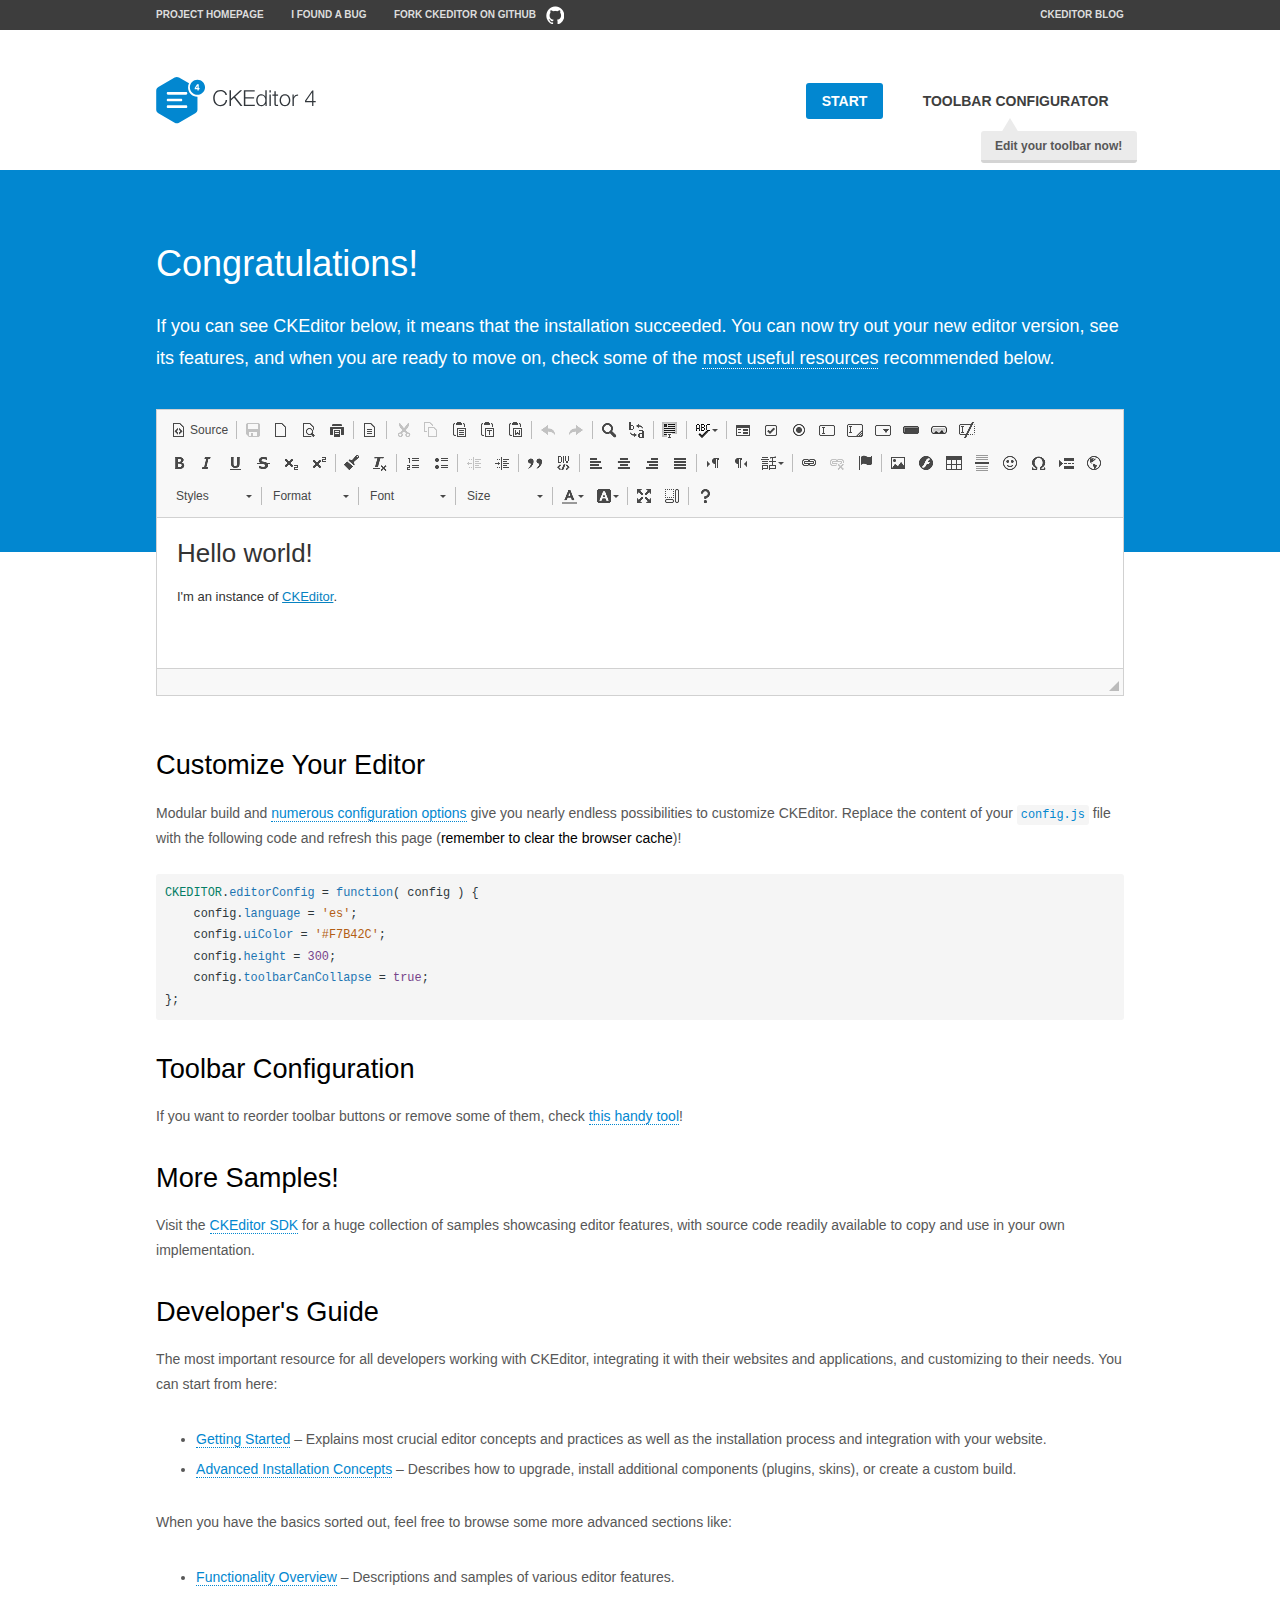
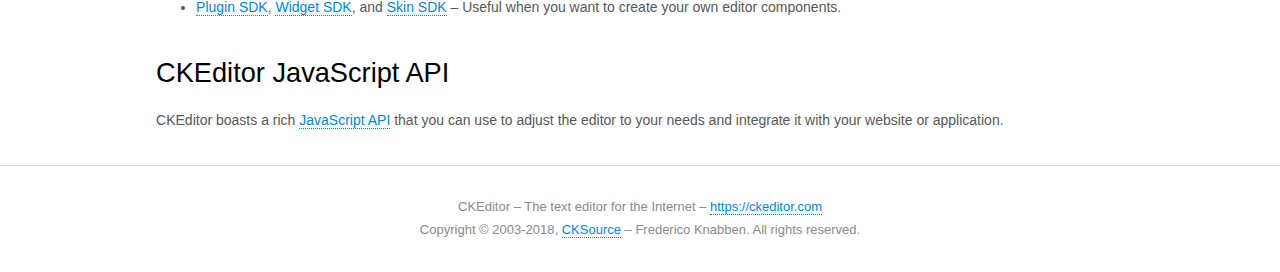
<file: js/ckeditor/samples/index.html>
<!DOCTYPE html>
<!--
Copyright (c) 2003-2018, CKSource - Frederico Knabben. All rights reserved.
For licensing, see LICENSE.md or https://ckeditor.com/legal/ckeditor-oss-license
-->
<html>
<head>
	<meta charset="utf-8">
	<title>CKEditor Sample</title>
	<script src="../ckeditor.js"></script>
	<script src="js/sample.js"></script>
	<link rel="stylesheet" href="css/samples.css">
	<link rel="stylesheet" href="toolbarconfigurator/lib/codemirror/neo.css">
</head>
<body id="main">

<nav class="navigation-a">
	<div class="grid-container">
		<ul class="navigation-a-left grid-width-70">
			<li><a href="https://ckeditor.com/ckeditor-4/">Project Homepage</a></li>
			<li><a href="https://github.com/ckeditor/ckeditor-dev/issues">I found a bug</a></li>
			<li><a href="http://github.com/ckeditor/ckeditor-dev" class="icon-pos-right icon-navigation-a-github">Fork CKEditor on GitHub</a></li>
		</ul>
		<ul class="navigation-a-right grid-width-30">
			<li><a href="https://ckeditor.com/blog/">CKEditor Blog</a></li>
		</ul>
	</div>
</nav>

<header class="header-a">
	<div class="grid-container">
		<h1 class="header-a-logo grid-width-30">
			<a href="index.html"><img src="img/logo.svg" onerror="this.src='img/logo.png'; this.onerror=null;" alt="CKEditor Sample"></a>
		</h1>

		<nav class="navigation-b grid-width-70">
			<ul>
				<li><a href="index.html" class="button-a button-a-background">Start</a></li>
				<li><a href="toolbarconfigurator/index.html" class="button-a">Toolbar configurator <span class="balloon-a balloon-a-nw">Edit your toolbar now!</span></a></li>
			</ul>
		</nav>
	</div>
</header>

<main>
	<div class="adjoined-top">
		<div class="grid-container">
			<div class="content grid-width-100">
				<h1>Congratulations!</h1>
				<p>
					If you can see CKEditor below, it means that the installation succeeded.
					You can now try out your new editor version, see its features, and when you are ready to move on, check some of the <a href="#sample-customize">most useful resources</a> recommended below.
				</p>
			</div>
		</div>
	</div>
	<div class="adjoined-bottom">
		<div class="grid-container">
			<div class="grid-width-100">
				<div id="editor">
					<h1>Hello world!</h1>
					<p>I'm an instance of <a href="https://ckeditor.com">CKEditor</a>.</p>
				</div>
			</div>
		</div>
	</div>

	<div class="grid-container">
		<div class="content grid-width-100">
			<section id="sample-customize">
				<h2>Customize Your Editor</h2>
				<p>Modular build and <a href="https://docs.ckeditor.com/ckeditor4/docs/#!/guide/dev_configuration">numerous configuration options</a> give you nearly endless possibilities to customize CKEditor. Replace the content of your <code><a href="../config.js">config.js</a></code> file with the following code and refresh this page (<strong>remember to clear the browser cache</strong>)!</p>
		<pre class="cm-s-neo CodeMirror"><code><span style="padding-right: 0.1px;"><span class="cm-variable">CKEDITOR</span>.<span class="cm-property">editorConfig</span> <span class="cm-operator">=</span> <span class="cm-keyword">function</span>( <span class="cm-def">config</span> ) {</span>
<span style="padding-right: 0.1px;"><span class="cm-tab">	</span><span class="cm-variable-2">config</span>.<span class="cm-property">language</span> <span class="cm-operator">=</span> <span class="cm-string">'es'</span>;</span>
<span style="padding-right: 0.1px;"><span class="cm-tab">	</span><span class="cm-variable-2">config</span>.<span class="cm-property">uiColor</span> <span class="cm-operator">=</span> <span class="cm-string">'#F7B42C'</span>;</span>
<span style="padding-right: 0.1px;"><span class="cm-tab">	</span><span class="cm-variable-2">config</span>.<span class="cm-property">height</span> <span class="cm-operator">=</span> <span class="cm-number">300</span>;</span>
<span style="padding-right: 0.1px;"><span class="cm-tab">	</span><span class="cm-variable-2">config</span>.<span class="cm-property">toolbarCanCollapse</span> <span class="cm-operator">=</span> <span class="cm-atom">true</span>;</span>
<span style="padding-right: 0.1px;">};</span></code></pre>
			</section>

			<section>
				<h2>Toolbar Configuration</h2>
				<p>If you want to reorder toolbar buttons or remove some of them, check <a href="toolbarconfigurator/index.html">this handy tool</a>!</p>
			</section>

			<section>
				<h2>More Samples!</h2>
				<p>Visit the <a href="https://sdk.ckeditor.com">CKEditor SDK</a> for a huge collection of samples showcasing editor features, with source code readily available to copy and use in your own implementation.</p>
			</section>

			<section>
				<h2>Developer's Guide</h2>
				<p>The most important resource for all developers working with CKEditor, integrating it with their websites and applications, and customizing to their needs. You can start from here:</p>
				<ul>
					<li><a href="https://docs.ckeditor.com/ckeditor4/docs/#!/guide/dev_installation">Getting Started</a> &ndash; Explains most crucial editor concepts and practices as well as the installation process and integration with your website.</li>
					<li><a href="https://docs.ckeditor.com/ckeditor4/docs/#!/guide/dev_advanced_installation">Advanced Installation Concepts</a> &ndash; Describes how to upgrade, install additional components (plugins, skins), or create a custom build.</li>
				</ul>
					<p>When you have the basics sorted out, feel free to browse some more advanced sections like:</p>
				<ul>
					<li><a href="https://docs.ckeditor.com/ckeditor4/docs/#!/guide/dev_features">Functionality Overview</a> &ndash; Descriptions and samples of various editor features.</li>
					<li><a href="https://docs.ckeditor.com/ckeditor4/docs/#!/guide/plugin_sdk_intro">Plugin SDK</a>, <a href="https://docs.ckeditor.com/ckeditor4/docs/#!/guide/widget_sdk_intro">Widget SDK</a>, and <a href="https://docs.ckeditor.com/ckeditor4/docs/#!/guide/skin_sdk_intro">Skin SDK</a> &ndash; Useful when you want to create your own editor components.</li>
				</ul>
			</section>

			<section>
				<h2>CKEditor JavaScript API</h2>
				<p>CKEditor boasts a rich <a href="https://docs.ckeditor.com/ckeditor4/docs/#!/api">JavaScript API</a> that you can use to adjust the editor to your needs and integrate it with your website or application.</p>
			</section>
		</div>
	</div>
</main>

<footer class="footer-a grid-container">
	<div class="grid-container">
		<p class="grid-width-100">
			CKEditor &ndash; The text editor for the Internet &ndash; <a class="samples" href="https://ckeditor.com/">https://ckeditor.com</a>
		</p>
		<p class="grid-width-100" id="copy">
			Copyright &copy; 2003-2018, <a class="samples" href="https://cksource.com/">CKSource</a> &ndash; Frederico Knabben. All rights reserved.
		</p>
	</div>
</footer>
<script>
	initSample();
</script>

</body>
</html>
</file>
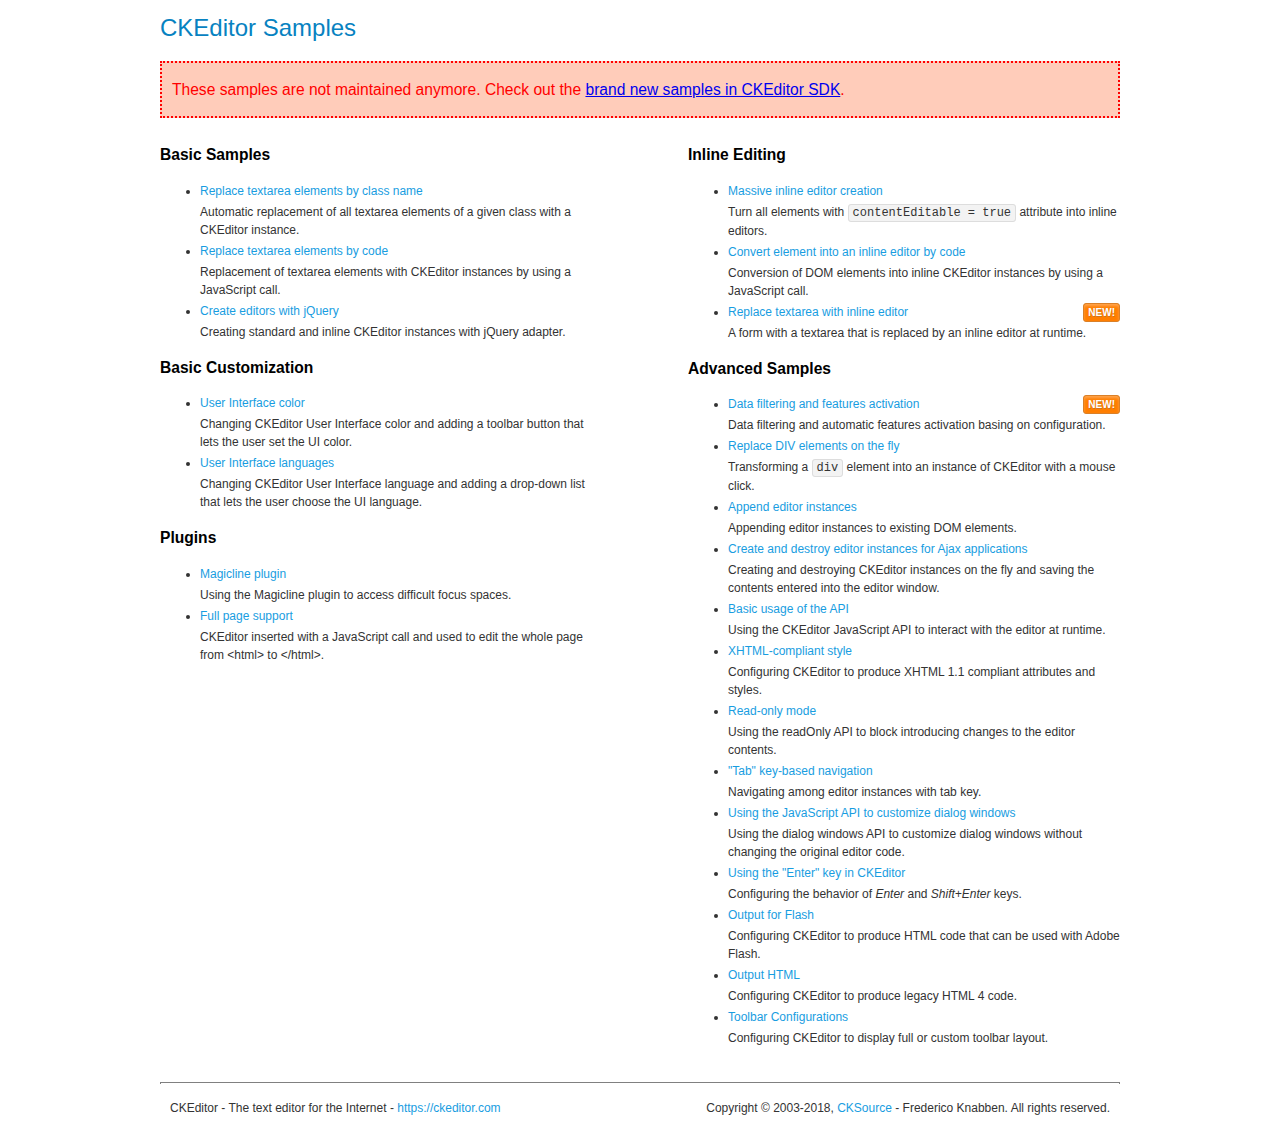
<file: js/ckeditor/samples/old/index.html>
<!DOCTYPE html>
<!--
Copyright (c) 2003-2018, CKSource - Frederico Knabben. All rights reserved.
For licensing, see LICENSE.md or https://ckeditor.com/legal/ckeditor-oss-license
-->
<html>
<head>
	<meta charset="utf-8">
	<title>CKEditor Samples</title>
	<link rel="stylesheet" href="sample.css">
</head>
<body>
	<h1 class="samples">
		CKEditor Samples
	</h1>
	<div class="warning deprecated">
		These samples are not maintained anymore. Check out the <a href="https://sdk.ckeditor.com/">brand new samples in CKEditor SDK</a>.
	</div>
	<div class="twoColumns">
		<div class="twoColumnsLeft">
			<h2 class="samples">
				Basic Samples
			</h2>
			<dl class="samples">
				<dt><a class="samples" href="replacebyclass.html">Replace textarea elements by class name</a></dt>
				<dd>Automatic replacement of all textarea elements of a given class with a CKEditor instance.</dd>

				<dt><a class="samples" href="replacebycode.html">Replace textarea elements by code</a></dt>
				<dd>Replacement of textarea elements with CKEditor instances by using a JavaScript call.</dd>

				<dt><a class="samples" href="jquery.html">Create editors with jQuery</a></dt>
				<dd>Creating standard and inline CKEditor instances with jQuery adapter.</dd>
			</dl>

			<h2 class="samples">
				Basic Customization
			</h2>
			<dl class="samples">
				<dt><a class="samples" href="uicolor.html">User Interface color</a></dt>
				<dd>Changing CKEditor User Interface color and adding a toolbar button that lets the user set the UI color.</dd>

				<dt><a class="samples" href="uilanguages.html">User Interface languages</a></dt>
				<dd>Changing CKEditor User Interface language and adding a drop-down list that lets the user choose the UI language.</dd>
			</dl>


			<h2 class="samples">Plugins</h2>
<dl class="samples">
<dt><a class="samples" href="magicline/magicline.html">Magicline plugin</a></dt>
<dd>Using the Magicline plugin to access difficult focus spaces.</dd>

<dt><a class="samples" href="wysiwygarea/fullpage.html">Full page support</a></dt>
<dd>CKEditor inserted with a JavaScript call and used to edit the whole page from &lt;html&gt; to &lt;/html&gt;.</dd>
</dl>
		</div>
		<div class="twoColumnsRight">
			<h2 class="samples">
				Inline Editing
			</h2>
			<dl class="samples">
				<dt><a class="samples" href="inlineall.html">Massive inline editor creation</a></dt>
				<dd>Turn all elements with <code>contentEditable = true</code> attribute into inline editors.</dd>

				<dt><a class="samples" href="inlinebycode.html">Convert element into an inline editor by code</a></dt>
				<dd>Conversion of DOM elements into inline CKEditor instances by using a JavaScript call.</dd>

				<dt><a class="samples" href="inlinetextarea.html">Replace textarea with inline editor</a> <span class="new">New!</span></dt>
				<dd>A form with a textarea that is replaced by an inline editor at runtime.</dd>

				
			</dl>

			<h2 class="samples">
				Advanced Samples
			</h2>
			<dl class="samples">
				<dt><a class="samples" href="datafiltering.html">Data filtering and features activation</a> <span class="new">New!</span></dt>
				<dd>Data filtering and automatic features activation basing on configuration.</dd>

				<dt><a class="samples" href="divreplace.html">Replace DIV elements on the fly</a></dt>
				<dd>Transforming a <code>div</code> element into an instance of CKEditor with a mouse click.</dd>

				<dt><a class="samples" href="appendto.html">Append editor instances</a></dt>
				<dd>Appending editor instances to existing DOM elements.</dd>

				<dt><a class="samples" href="ajax.html">Create and destroy editor instances for Ajax applications</a></dt>
				<dd>Creating and destroying CKEditor instances on the fly and saving the contents entered into the editor window.</dd>

				<dt><a class="samples" href="api.html">Basic usage of the API</a></dt>
				<dd>Using the CKEditor JavaScript API to interact with the editor at runtime.</dd>

				<dt><a class="samples" href="xhtmlstyle.html">XHTML-compliant style</a></dt>
				<dd>Configuring CKEditor to produce XHTML 1.1 compliant attributes and styles.</dd>

				<dt><a class="samples" href="readonly.html">Read-only mode</a></dt>
				<dd>Using the readOnly API to block introducing changes to the editor contents.</dd>

				<dt><a class="samples" href="tabindex.html">"Tab" key-based navigation</a></dt>
				<dd>Navigating among editor instances with tab key.</dd>


				
<dt><a class="samples" href="dialog/dialog.html">Using the JavaScript API to customize dialog windows</a></dt>
<dd>Using the dialog windows API to customize dialog windows without changing the original editor code.</dd>

<dt><a class="samples" href="enterkey/enterkey.html">Using the &quot;Enter&quot; key in CKEditor</a></dt>
<dd>Configuring the behavior of <em>Enter</em> and <em>Shift+Enter</em> keys.</dd>

<dt><a class="samples" href="htmlwriter/outputforflash.html">Output for Flash</a></dt>
<dd>Configuring CKEditor to produce HTML code that can be used with Adobe Flash.</dd>

<dt><a class="samples" href="htmlwriter/outputhtml.html">Output HTML</a></dt>
<dd>Configuring CKEditor to produce legacy HTML 4 code.</dd>

<dt><a class="samples" href="toolbar/toolbar.html">Toolbar Configurations</a></dt>
<dd>Configuring CKEditor to display full or custom toolbar layout.</dd>

			</dl>
		</div>
	</div>
	<div id="footer">
		<hr>
		<p>
			CKEditor - The text editor for the Internet - <a class="samples" href="https://ckeditor.com/">https://ckeditor.com</a>
		</p>
		<p id="copy">
			Copyright &copy; 2003-2018, <a class="samples" href="https://cksource.com/">CKSource</a> - Frederico Knabben. All rights reserved.
		</p>
	</div>
</body>
</html>
</file>
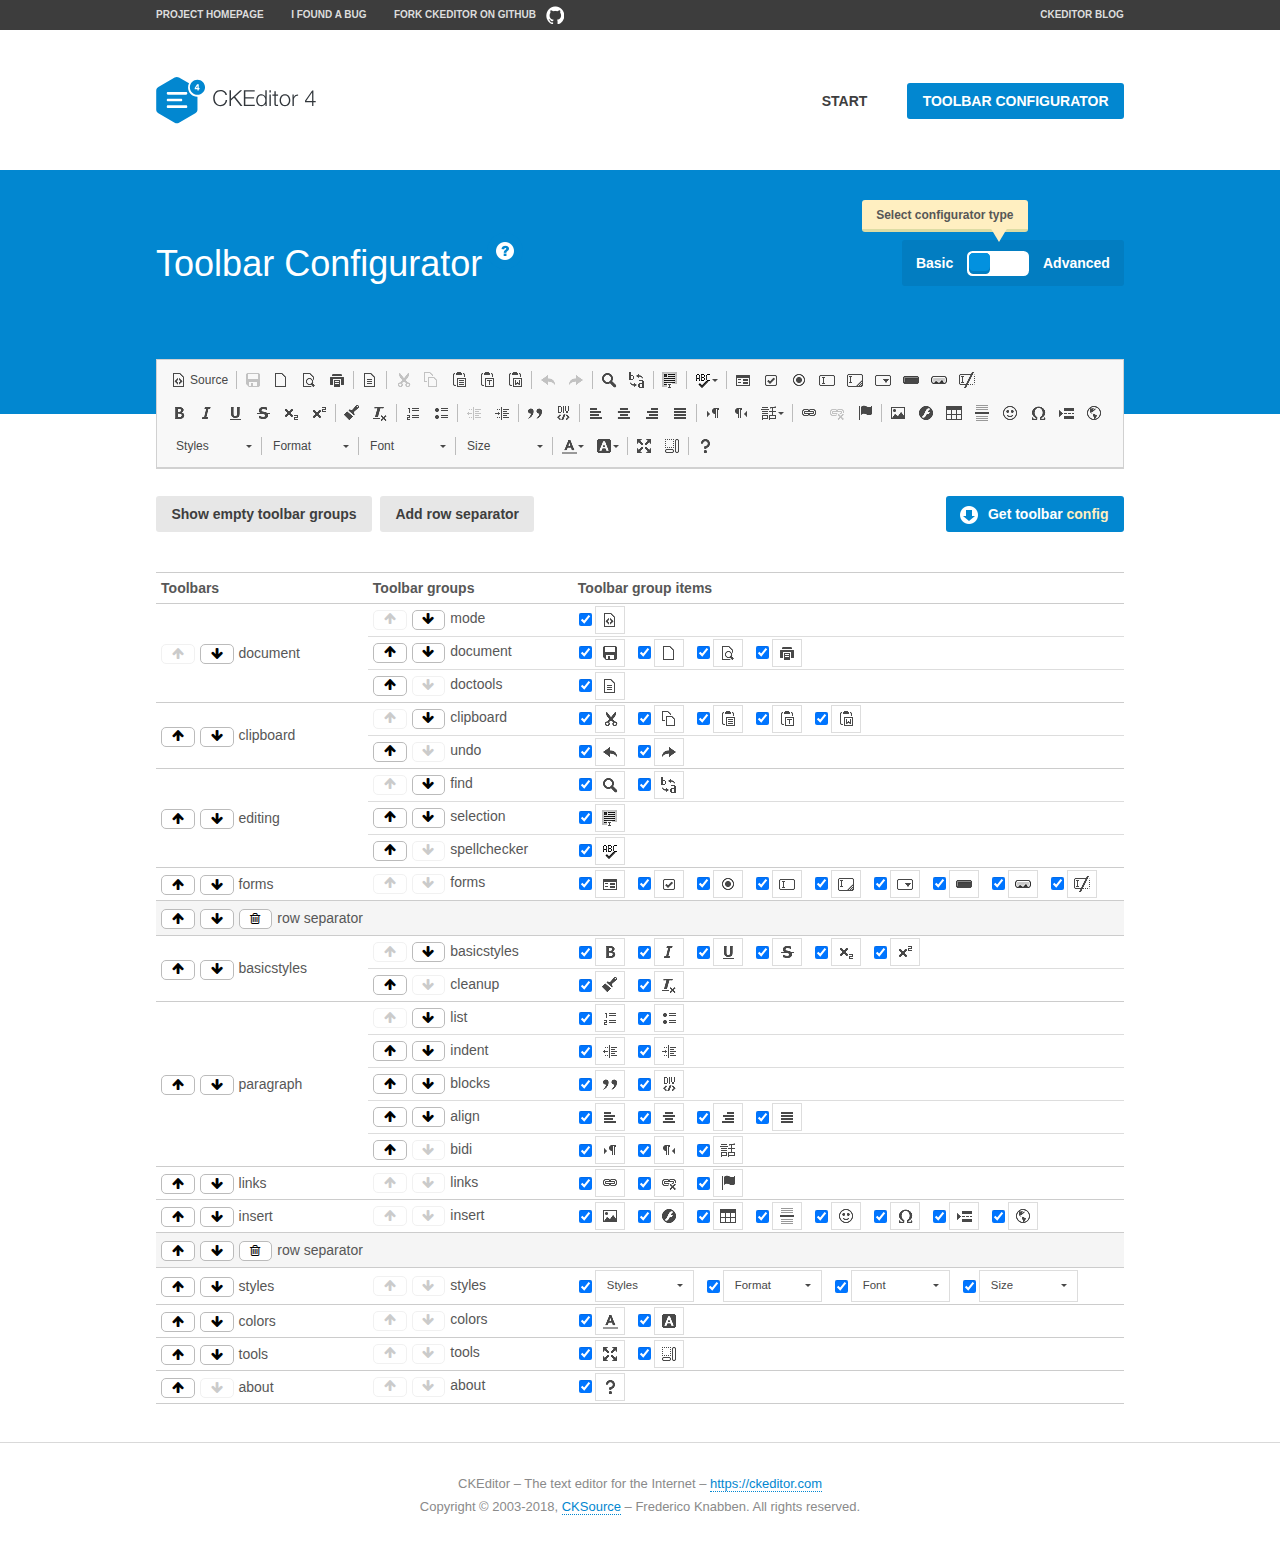
<file: js/ckeditor/samples/toolbarconfigurator/index.html>
<!DOCTYPE html>
<!--
Copyright (c) 2003-2018, CKSource - Frederico Knabben. All rights reserved.
For licensing, see LICENSE.md or https://ckeditor.com/legal/ckeditor-oss-license
-->
<!--[if IE 8]><html class="ie8"><![endif]-->
<!--[if gt IE 8]><html><![endif]-->
<!--[if !IE]><!--><html><!--<![endif]-->
<head>
	<meta charset="utf-8">
	<title>Toolbar Configurator</title>
	<script src="../../ckeditor.js"></script>
	<script>
		if ( CKEDITOR.env.ie && CKEDITOR.env.version < 9 )
			CKEDITOR.tools.enableHtml5Elements( document );
	</script>
	<link rel="stylesheet" href="lib/codemirror/codemirror.css">
	<link rel="stylesheet" href="lib/codemirror/show-hint.css">
	<link rel="stylesheet" href="lib/codemirror/neo.css">
	<link rel="stylesheet" href="css/fontello.css">
	<link rel="stylesheet" href="../css/samples.css">
</head>
<body id="toolbar">

<nav class="navigation-a">
	<div class="grid-container">
		<ul class="navigation-a-left grid-width-70">
			<li><a href="https://ckeditor.com/ckeditor-4/">Project Homepage</a></li>
			<li><a href="https://github.com/ckeditor/ckeditor-dev/issues">I found a bug</a></li>
			<li><a href="http://github.com/ckeditor/ckeditor-dev" class="icon-pos-right icon-navigation-a-github">Fork CKEditor on GitHub</a></li>
		</ul>
		<ul class="navigation-a-right grid-width-30">
			<li><a href="https://ckeditor.com/blog/">CKEditor Blog</a></li>
		</ul>
	</div>
</nav>

<header class="header-a">
	<div class="grid-container">
		<h1 class="header-a-logo grid-width-30">
			<a href="../index.html"><img src="../img/logo.svg" onerror="this.src='../img/logo.png'; this.onerror=null;" alt="CKEditor Logo"></a>
		</h1>
		<nav class="navigation-b grid-width-70">
			<ul>
				<li><a href="../index.html"  class="button-a">Start</a></li>
				<li><a href="index.html"  class="button-a button-a-background">Toolbar configurator</a></li>
			</ul>
		</nav>
	</div>
</header>

<main>
	<div class="adjoined-top">
		<div class="grid-container">
			<div class="content grid-width-100">
				<div class="grid-container-nested">
					<h1 class="grid-width-60">
						Toolbar Configurator
						<a href="#help-content" type="button" title="Configurator help" id="help" class="button-a button-a-background button-a-no-text icon-pos-left icon-question-mark">Help</a>
					</h1>

					<div class="grid-width-40 grid-switch-magic">
						<div class="switch">
							<span class="balloon-a balloon-a-se">Select configurator type</span>
							<input type="radio" name="radio" data-num="1" id="radio-basic" />
							<input type="radio" name="radio" data-num="2" id="radio-advanced" />
							<label data-for="1" for="radio-basic">Basic</label>
							<span class="switch-inner">
								<span class="handler"></span>
							</span>
							<label data-for="2" for="radio-advanced">Advanced</label>
						</div>
					</div>
				</div>
			</div>
		</div>
	</div>
	<div class="adjoined-bottom">
		<div class="grid-container">
			<div class="grid-width-100">
				<div class="editors-container">
					<div id="editor-basic"></div>
					<div id="editor-advanced"></div>
				</div>
			</div>
		</div>
	</div>

	<div class="grid-container configurator">
		<div class="content grid-width-100">
			<div class="configurator">
				<div>
					<div id="toolbarModifierWrapper"></div>
				</div>
			</div>
		</div>
	</div>

	<div id="help-content">
		<div class="grid-container">
			<div class="grid-width-100">
				<h2>What Am I Doing Here?</h2>

				<div class="grid-container grid-container-nested">
					<div class="basic">
						<div class="grid-width-50">
							<p>Arrange <a href="https://docs.ckeditor.com/ckeditor4/docs/#!/api/CKEDITOR.config-cfg-toolbarGroups">toolbar groups</a>, toggle <a href="https://docs.ckeditor.com/ckeditor4/docs/#!/api/CKEDITOR.config-cfg-removeButtons">button visibility</a> according to your needs and get your toolbar configuration.</p>
							<p>You can replace the content of the <a href="../../config.js"><code>config.js</code></a> file with the generated configuration. If you already set some configuration options you will need to merge both configurations.</p>
						</div>
						<div class="grid-width-50">
							<p>Read more about different ways of <a href="https://docs.ckeditor.com/ckeditor4/docs/#!/guide/dev_configuration">setting configuration</a> and do not forget about <strong>clearing browser cache</strong>.</p>
							<p>Arranging toolbar groups is the recommended way of configuring the toolbar, but if you need more freedom you can use the <a href="#advanced">advanced configurator</a>.</p>
						</div>
					</div>
					<div class="advanced" style="display: none;">
						<div class="grid-width-50">
							<p>With this code editor you can edit your <a href="https://docs.ckeditor.com/ckeditor4/docs/#!/api/CKEDITOR.config-cfg-toolbar">toolbar configuration</a> live.</p>
							<p>You can replace the content of the <a href="../../config.js"><code>config.js</code></a> file with the generated configuration. If you already set some configuration options you will need to merge both configurations.</p>
						</div>
						<div class="grid-width-50">
							<p>Read more about different ways of <a href="https://docs.ckeditor.com/ckeditor4/docs/#!/guide/dev_configuration">setting configuration</a> and do not forget about <strong>clearing browser cache</strong>.</p>
						</div>
					</div>
				</div>

				<p class="grid-container grid-container-nested">
					<button type="button" class="help-content-close grid-width-100 button-a button-a-background">Got it. Let's play!</button>
				</p>
			</div>
		</div>
	</div>
</main>

<footer class="footer-a grid-container">
	<p class="grid-width-100">
		CKEditor &ndash; The text editor for the Internet &ndash; <a class="samples" href="https://ckeditor.com/">https://ckeditor.com</a>
	</p>
	<p class="grid-width-100" id="copy">
		Copyright &copy; 2003-2018, <a class="samples" href="https://cksource.com/">CKSource</a> &ndash; Frederico Knabben. All rights reserved.
	</p>
</footer>

<script src="lib/codemirror/codemirror.js"></script>
<script src="lib/codemirror/javascript.js"></script>
<script src="lib/codemirror/show-hint.js"></script>

<script src="js/fulltoolbareditor.js"></script>
<script src="js/abstracttoolbarmodifier.js"></script>
<script src="js/toolbarmodifier.js"></script>
<script src="js/toolbartextmodifier.js"></script>
<script src="../js/sf.js"></script>

<script>
	( function() {
		'use strict';

		var mode = ( window.location.hash.substr( 1 ) === 'advanced' ) ? 'advanced' : 'basic',
			configuratorSection = CKEDITOR.document.findOne( 'main > .grid-container.configurator' ),
			basicInstruction = CKEDITOR.document.findOne( '#help-content .basic' ),
			advancedInstruction = CKEDITOR.document.findOne( '#help-content .advanced' ),

			// Configurator mode switcher.
			modeSwitchBasic = CKEDITOR.document.getById( 'radio-basic' ),
			modeSwitchAdvanced = CKEDITOR.document.getById( 'radio-advanced' );

		// Initial setup
		function updateSwitcher() {
			if ( mode === 'advanced' ) {
				modeSwitchAdvanced.$.checked = true;
			} else {
				modeSwitchBasic.$.checked = true;
			}
		}

		updateSwitcher();

		CKEDITOR.document.getWindow().on( 'hashchange', function( e ) {
			var hash = window.location.hash.substr( 1 );
			if ( !( hash === 'advanced' || hash === 'basic' ) ) {
				return;
			}
			mode = hash;
			onToolbarsDone( mode );
		} );

		CKEDITOR.document.getWindow().on( 'resize', function() {
			updateToolbar( ( mode === 'basic' ? toolbarModifier : toolbarTextModifier )[ 'editorInstance' ] );
		} );

		function onRefresh( modifier ) {
			modifier = modifier || this;

			if ( mode === 'basic' && modifier instanceof ToolbarConfigurator.ToolbarTextModifier ) {
				return;
			}

			// CodeMirror container becomes visible, so we need to refresh and to avoid rendering problems.
			if ( mode === 'advanced' && modifier instanceof ToolbarConfigurator.ToolbarTextModifier ) {
				modifier.codeContainer.refresh();
			}

			updateToolbar( modifier.editorInstance );
		}

		function updateToolbar( editor ) {
			var editorContainer = editor.container;

			// Not always editor is loaded.
			if ( !editorContainer ) {
				return;
			}

			var displayStyle = editorContainer.getStyle( 'display' );

			editorContainer.setStyle( 'display', 'block' );

			var newHeight = editorContainer.getSize( 'height' );

			var newMarginTop = parseInt( editorContainer.getComputedStyle( 'margin-top' ), 10 );
			newMarginTop = ( isNaN( newMarginTop ) ? 0 : Number( newMarginTop ) );

			var newMarginBottom = parseInt( editorContainer.getComputedStyle( 'margin-bottom' ), 10 );
			newMarginBottom = ( isNaN( newMarginBottom ) ? 0 : Number( newMarginBottom ) );

			var result = newHeight + newMarginTop + newMarginBottom;

			editorContainer.setStyle( 'display', displayStyle );

			editor.container.getAscendant( 'div' ).setStyle( 'height', result + 'px' );
		}

		var toolbarModifier = new ToolbarConfigurator.ToolbarModifier( 'editor-basic' );

		var done = 0;
		toolbarModifier.init( onToolbarInit );
		toolbarModifier.onRefresh = onRefresh;

		CKEDITOR.document.getById( 'toolbarModifierWrapper' ).append( toolbarModifier.mainContainer );

		var toolbarTextModifier = new ToolbarConfigurator.ToolbarTextModifier( 'editor-advanced' );
		toolbarTextModifier.init( onToolbarInit );
		toolbarTextModifier.onRefresh = onRefresh;

		function onToolbarInit() {
			if ( ++done === 2 ) {
				onToolbarsDone();

				positionSticky.watch( CKEDITOR.document.findOne( '.toolbar' ), function() {
					return mode === 'advanced';
				} );
			}
		}

		function onToolbarsDone() {
			if ( mode === 'basic' ) {
				toggleModeBasic( false );
			} else {
				toggleModeAdvanced( false );
			}

			updateSwitcher();

			setTimeout( function() {
				CKEDITOR.document.findOne( '.editors-container' ).addClass( 'active' );
				CKEDITOR.document.findOne( '#toolbarModifierWrapper' ).addClass( 'active' );
			}, 200 );
		}

		CKEDITOR.document.getById( 'toolbarModifierWrapper' ).append( toolbarTextModifier.mainContainer );

		function toogleModeSwitch( onElement, offElement, onModifier, offModifier ) {
			onElement.addClass( 'fancy-button-active' );
			offElement.removeClass( 'fancy-button-active' );

			onModifier.showUI();
			offModifier.hideUI();
		}

		function toggleModeBasic( callOnRefresh ) {
			callOnRefresh = ( callOnRefresh !== false );
			mode = 'basic';
			window.location.hash = '#basic';
			toogleModeSwitch( modeSwitchBasic, modeSwitchAdvanced, toolbarModifier, toolbarTextModifier );

			configuratorSection.removeClass( 'freed-width' );
			basicInstruction.show();
			advancedInstruction.hide();

			callOnRefresh && onRefresh( toolbarModifier );
		}

		function toggleModeAdvanced( callOnRefresh ) {
			callOnRefresh = ( callOnRefresh !== false );
			mode = 'advanced';
			window.location.hash = '#advanced';
			toogleModeSwitch( modeSwitchAdvanced, modeSwitchBasic, toolbarTextModifier, toolbarModifier );

			configuratorSection.addClass( 'freed-width' );
			advancedInstruction.show();
			basicInstruction.hide();

			callOnRefresh && onRefresh( toolbarTextModifier );
		}

		modeSwitchBasic.on( 'click', toggleModeBasic );
		modeSwitchAdvanced.on( 'click', toggleModeAdvanced );

		//
		// Position:sticky for the toolbar.
		//

		// Will make elements behave like they were styled with position:sticky.
		var positionSticky = {
			// Store object: {
			// 		element: CKEDITOR.dom.element, // Element which will float.
			// 		placeholder: CKEDITOR.dom.element, // Placeholder which is place to prevent page bounce.
			// 		isFixed: boolean // Whether element float now.
			// }
			watched: [],

			active: [],

			staticContainer: null,

			init: function() {
				var element = CKEDITOR.dom.element.createFromHtml(
					'<div class="staticContainer">' +
						'<div class="grid-container" >' +
							'<div class="grid-width-100">' +
								'<div class="inner"></div>' +
							'</div>' +
						'</div>' +
					'</div>' );

				this.staticContainer = element.findOne( '.inner' );

				CKEDITOR.document.getBody().append( element );
			},

			watch: function( element, preventFunc ) {
				this.watched.push( {
					element: element,
					placeholder: new CKEDITOR.dom.element( 'div' ),
					isFixed: false,
					preventFunc: preventFunc
				} );
			},

			checkAll: function() {
				for ( var i = 0; i < this.watched.length; i++ ) {
					this.check( this.watched[ i ] );
				}
			},

			check: function( element ) {
				var isFixed = element.isFixed;
				var shouldBeFixed = this.shouldBeFixed( element );

				// Nothing to be done.
				if ( isFixed === shouldBeFixed ) {
					return;
				}

				var placeholder = element.placeholder;

				if ( isFixed ) {
					// Unfixing.

					element.element.insertBefore( placeholder );
					placeholder.remove();

					element.element.removeStyle( 'margin' );

					this.active.splice( CKEDITOR.tools.indexOf( this.active, element ), 1 );

				} else {
					// Fixing.
					placeholder.setStyle( 'width', element.element.getSize( 'width' ) + 'px' );
					placeholder.setStyle( 'height', element.element.getSize( 'height' ) + 'px' );
					placeholder.setStyle( 'margin-bottom', element.element.getComputedStyle( 'margin-bottom' ) );
					placeholder.setStyle( 'display', element.element.getComputedStyle( 'display' ) );
					placeholder.insertAfter( element.element );

					this.staticContainer.append( element.element );

					this.active.push( element );
				}

				element.isFixed = !element.isFixed;
			},

			shouldBeFixed: function( element ) {
				if ( element.preventFunc && element.preventFunc() ) {
					return false;
				}

				// If element is already fixed we are checking it's placeholder.
				var related = ( element.isFixed ? element.placeholder : element.element ),
					clientRect = related.$.getBoundingClientRect(),
					staticHeight = this.staticContainer.getSize('height' ),
					elemHeight = element.element.getSize( 'height' );

				if ( element.isFixed ) {
					return ( clientRect.top + elemHeight < staticHeight );
				} else {
					return ( clientRect.top < staticHeight );
				}
			}
		};

		positionSticky.init();

		CKEDITOR.document.getWindow().on( 'scroll',
			new CKEDITOR.tools.eventsBuffer( 100, positionSticky.checkAll, positionSticky ).input
		);

		// Make the toolbar sticky.
		positionSticky.watch( CKEDITOR.document.findOne( '.editors-container' ) );

		// Help button and help-content.
		( function() {
			var helpButton = CKEDITOR.document.getById( 'help' ),
				helpContent = CKEDITOR.document.getById( 'help-content' );

			// Don't show help button on IE8 because it's unsupported by Pico Modal.
			if ( CKEDITOR.env.ie && CKEDITOR.env.version == 8 ) {
				helpButton.hide();
			} else {
				// Display help modal when the button is clicked.
				helpButton.on( 'click', function( evt ) {
					SF.modal( {
						// Clone modal content from DOM.
						content: helpContent.getHtml(),

						afterCreate: function( modal ) {
							// Enable modal content button to close the modal.
							new CKEDITOR.dom.element( modal.modalElem() ).findOne( '.help-content-close' ).once( 'click', modal.close );
						}
					} ).show();
				} );
			}
		} )();
	} )();
</script>
</body>
</html>
</file>
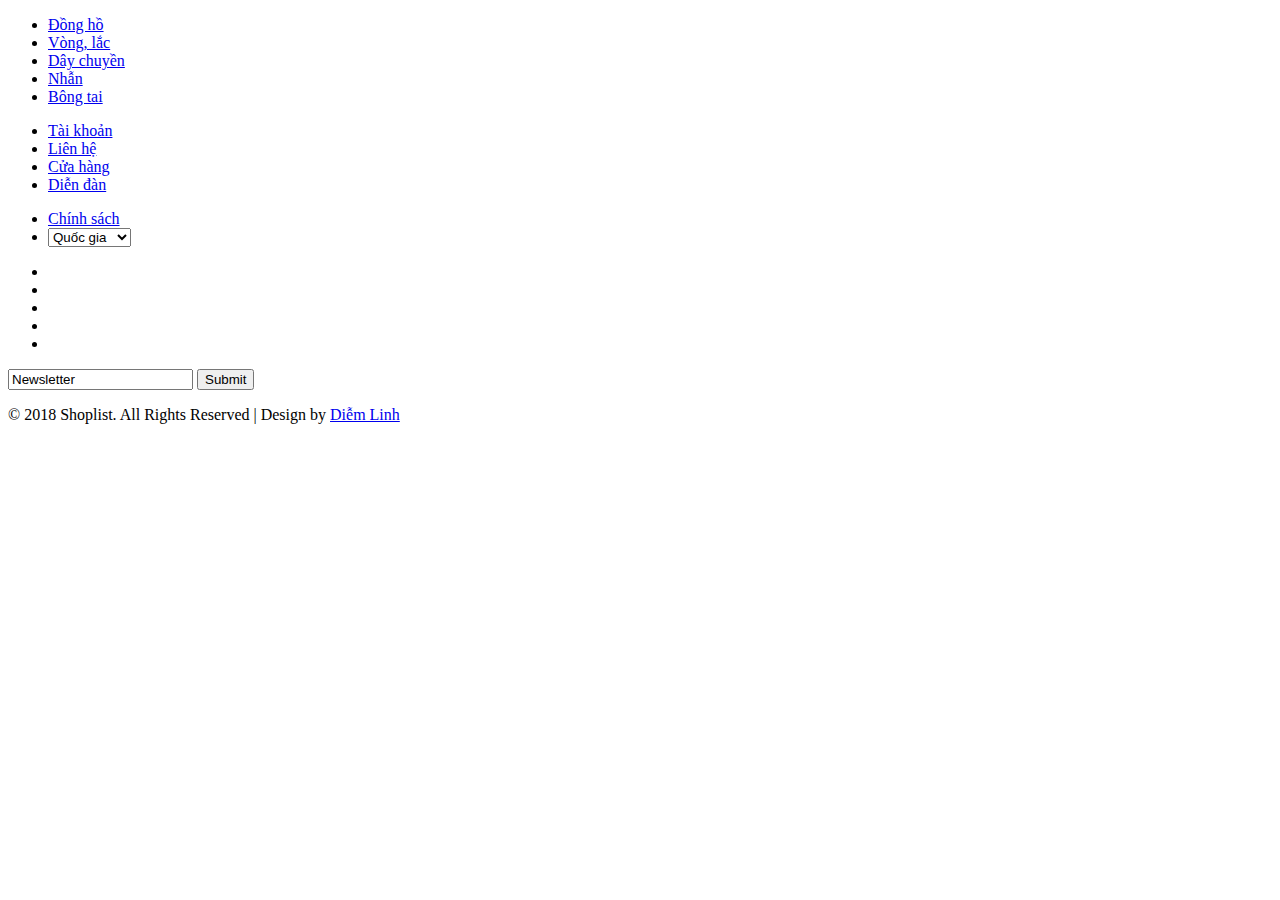
<file: footer.html>
<!--Author: W3layouts
Author URL: http://w3layouts.com
License: Creative Commons Attribution 3.0 Unported
License URL: http://creativecommons.org/licenses/by/3.0/
-->
<!DOCTYPE HTML>
<html>
<head>
<title>Shoplist A Ecommerce Category Flat Bootstrap Responsive  Website Template | Home :: w3layouts</title>

<body>
<!--footer strat here-->
<div class="footer">
	<div class="container">
		<div class="footer-main">
			<div class="ftr-grids-block">
				<div class="col-md-3 footer-grid">
					<ul>
						<li><a href="product.php">Đồng hồ</a></li>
						<li><a href="product.php">Vòng, lắc</a></li>
						<li><a href="product.php">Dây chuyền</a></li>
						<li><a href="product.php">Nhẫn</a></li>
						<li><a href="product.php">Bông tai</a></li>
					</ul>
				</div>
				<div class="col-md-3 footer-grid">
					<ul>
						<li><a href="dangnhap.php">Tài khoản</a></li>
						<li><a href="lienhe.php">Liên hệ</a></li>
						<li><a href="product.php">Cửa hàng</a></li>
						<li><a href="pressroom.php">Diễn đàn</a></li>
					</ul>
				</div>
				<div class="col-md-3 footer-grid">
					<ul>
						<li><a href="terms.html">Chính sách</a></li>
						<li><select class="country">
										<option value="select your location">Quốc gia</option>
										<option value="saab">Australia</option>
										<option value="fiat">Singapore</option>
										<option value="audi">London</option>
									</select>
							
						</li>
						
					</ul>
				</div>
				<div class="col-md-3 footer-grid-icon">
					<ul>
						<li><a href="#"><span class="u-tub"> </span></a></li>
						<li><a href="#"><span class="instro"> </span></a></li>
						<li><a href="#"><span class="twitter"> </span></a></li>
						<li><a href="#"><span class="fb"> </span></a></li>
						<li><a href="#"><span class="print"> </span></a></li>
					</ul>
					<form>
					<input class="email-ftr" type="text" value="Newsletter" onfocus="this.value = '';" onblur="if (this.value == '') {this.value = 'Newsletter';}">
					<input type="submit" value="Submit"> 
					</form>
				</div>
		    <div class="clearfix"> </div>
		  </div>
		  <div class="copy-rights">
		     <p>© 2018 Shoplist. All Rights Reserved | Design by  <a href="http://w3layouts.com/" target="_blank">Diễm Linh</a> </p>
		   </div>
		</div>
	</div>
</div>
</body>
</html>
<!--footer end here-->
</file>
<file: js/ckeditor/samples/css/samples.css>
/**
 * @license Copyright (c) 2003-2018, CKSource - Frederico Knabben. All rights reserved.
 * For licensing, see LICENSE.md or https://ckeditor.com/legal/ckeditor-oss-license
 */
@media (max-width: 900px) {
  .global-is-mobile-hidden {
    display: none !important;
  }
}
article,
aside,
details,
figcaption,
figure,
footer,
header,
hgroup,
main,
menu,
nav,
section {
  display: block;
}
body,
html {
  margin: 0;
  padding: 0;
  font: 16px / 1.8 Arial, 'Helvetica Neue', Helvetica, sans-serif;
  font-weight: 300;
  color: #575757;
}
.grid-width-10 {
  width: 10%;
}
.grid-width-20 {
  width: 20%;
}
.grid-width-30 {
  width: 30%;
}
.grid-width-40 {
  width: 40%;
}
.grid-width-50 {
  width: 50%;
}
.grid-width-60 {
  width: 60%;
}
.grid-width-70 {
  width: 70%;
}
.grid-width-80 {
  width: 80%;
}
.grid-width-90 {
  width: 90%;
}
.grid-width-100 {
  width: 100%;
}
@media (max-width: 900px) {
  .grid-width-10,
  .grid-width-20,
  .grid-width-30,
  .grid-width-40,
  .grid-width-50,
  .grid-width-60,
  .grid-width-70,
  .grid-width-80,
  .grid-width-90,
  .grid-width-100 {
    width: 100%;
  }
}
*[class*="grid-width"] {
  -webkit-box-sizing: border-box;
  -moz-box-sizing: border-box;
  box-sizing: border-box;
  padding-left: 4%;
  padding-right: 4%;
  float: left;
}
*[class*="grid-width"]:after,
.grid-container:after,
*[class*="grid-width"]:before,
.grid-container:before {
  content: '';
  display: block;
  overflow: hidden;
  visibility: hidden;
  font-size: 0;
  line-height: 0;
  width: 0;
  height: 0;
}
*[class*="grid-width"]:after,
.grid-container:after {
  clear: both;
}
.grid-container {
  -webkit-box-sizing: border-box;
  -moz-box-sizing: border-box;
  box-sizing: border-box;
  margin-left: auto;
  margin-right: auto;
}
.grid-container-nested *[class*="grid-width"]:first-child {
  padding-left: 0;
}
.grid-container-nested *[class*="grid-width"]:last-child {
  padding-right: 0;
}
@media (max-width: 900px) {
  .grid-container-nested *[class*="grid-width"]:first-child {
    padding-left: 4%;
  }
  .grid-container-nested *[class*="grid-width"]:last-child {
    padding-right: 4%;
  }
}
.header-a {
  min-height: 140px;
  overflow: hidden;
}
.header-a .header-a-logo {
  margin: 40px 0 0;
}
@media (max-width: 900px) {
  .header-a .header-a-logo {
    text-align: center;
  }
}
.header-a .header-a-logo img {
  border: transparent;
}
.navigation-a {
  height: 30px;
  background: #3D3D3D;
  position: absolute;
  left: 0;
  right: 0;
  top: 0;
  padding: 0;
  overflow: hidden;
}
@media (max-width: 900px) {
  .navigation-a {
    text-align: center;
  }
}
.navigation-a ul {
  list-style: none;
  margin: 0;
  overflow: hidden;
}
.navigation-a ul li,
.navigation-a ul li a {
  display: inline-block;
}
@media (max-width: 900px) {
  .navigation-a ul {
    width: auto;
    text-overflow: ellipsis;
    white-space: nowrap;
    display: inline-block;
    float: none;
  }
  .navigation-a ul:before,
  .navigation-a ul:after {
    display: none;
  }
}
.navigation-a ul.navigation-a-left {
  text-align: left;
}
@media (max-width: 900px) {
  .navigation-a ul.navigation-a-left {
    padding-right: 0;
  }
}
.navigation-a ul.navigation-a-right {
  text-align: right;
}
@media (max-width: 900px) {
  .navigation-a ul.navigation-a-right {
    padding-left: 23px;
  }
}
.navigation-a ul li + li {
  margin-left: 23px;
}
.navigation-a ul li a {
  font-size: 10px;
  font-size: 0.625rem;
  line-height: 18px;
  line-height: 1.13rem;
  line-height: 30px;
  float: left;
  color: #ddd;
  font-weight: bold;
  text-decoration: none;
  text-transform: uppercase;
}
.navigation-a ul li a:hover {
  cursor: pointer;
  color: #fff;
}
.icon-navigation-a-github:before,
.icon-navigation-a-github:after {
  background-image: url("[data-uri]");
}
.navigation-b {
  text-align: right;
  margin: 52px 0 0;
  overflow: visible;
}
@media (max-width: 900px) {
  .navigation-b {
    text-align: center;
    margin-top: 20px;
    padding: 0;
  }
}
.navigation-b ul {
  padding: 0;
  list-style: none;
  margin: 0;
  overflow: visible;
}
.navigation-b ul li,
.navigation-b ul li a {
  display: inline-block;
}
@media (max-width: 900px) {
  .navigation-b ul {
    display: table;
    width: 100%;
    padding-bottom: 1.5em;
  }
}
@media (max-width: 900px) {
  .navigation-b ul li {
    display: table-row;
  }
}
.navigation-b ul li + li {
  margin-left: 20px;
}
@media (max-width: 900px) {
  .navigation-b ul li + li {
    margin-left: 0;
  }
}
.navigation-b ul li a {
  -webkit-box-sizing: border-box;
  -moz-box-sizing: border-box;
  box-sizing: border-box;
  text-transform: uppercase;
  text-decoration: none;
  outline: none;
}
@media (max-width: 900px) {
  .navigation-b ul li a {
    width: 100%;
    -webkit-border-radius: 0;
    -webkit-background-clip: padding-box;
    -moz-border-radius: 0;
    -moz-background-clip: padding;
    border-radius: 0;
    background-clip: padding-box;
  }
}
.footer-a {
  font-size: 13px;
  font-size: 0.8125rem;
  line-height: 23.4px;
  line-height: 1.46rem;
  padding-top: 2.25em;
  padding-bottom: 2.25em;
  overflow: hidden;
  color: #8a8a8a;
}
.footer-a a {
  color: #0287D0;
  text-decoration: none;
  border-bottom: 1px dotted #0287D0;
}
.footer-a a:hover {
  color: #0277b7;
}
.footer-a p {
  margin: 0;
  display: inline-block;
  text-align: center;
}
.content {
  font-size: 14px;
  font-size: 0.875rem;
  line-height: 25.2px;
  line-height: 1.57rem;
  overflow: hidden;
  padding-top: 1.5em;
  padding-bottom: 1.5em;
}
.content p {
  margin: 0.75em 0;
}
.content ul,
.content ol,
.content pre,
.content blockquote,
.content textarea:not([class^="cke"]),
.content .cke {
  margin: 1.875em 0;
}
.content code,
.content kbd {
  -webkit-border-radius: 3px;
  -webkit-background-clip: padding-box;
  -moz-border-radius: 3px;
  -moz-background-clip: padding;
  border-radius: 3px;
  background-clip: padding-box;
  padding: 3px 4px;
}
.content pre,
.content code,
.content kbd,
.content blockquote {
  background: #f5f5f5;
}
.content blockquote,
.content pre {
  background: none;
  border-left: 4px solid #0287D0;
  padding: 1.5em 2.25em;
}
.content p a,
.content ul a,
.content ol a,
.content blockquote a,
.content h1 a,
.content h2 a,
.content h3 a,
.content h4 a,
.content h5 a {
  color: #0287D0;
  text-decoration: none;
  border-bottom: 1px dotted #0287D0;
}
.content p a:hover,
.content ul a:hover,
.content ol a:hover,
.content blockquote a:hover,
.content h1 a:hover,
.content h2 a:hover,
.content h3 a:hover,
.content h4 a:hover,
.content h5 a:hover {
  color: #0277b7;
}
.content h1,
.content h2,
.content h3,
.content h4,
.content h5 {
  color: #000;
  font-weight: 100;
}
.content h1 code,
.content h2 code,
.content h3 code,
.content h4 code,
.content h5 code,
.content h1 kbd,
.content h2 kbd,
.content h3 kbd,
.content h4 kbd,
.content h5 kbd {
  font-size: inherit;
}
.content h1 a.content-heading-anchor,
.content h2 a.content-heading-anchor,
.content h3 a.content-heading-anchor,
.content h4 a.content-heading-anchor,
.content h5 a.content-heading-anchor {
  font-weight: 100;
  vertical-align: middle;
  opacity: 0;
  border: 0;
}
.content h1:hover a.content-heading-anchor,
.content h2:hover a.content-heading-anchor,
.content h3:hover a.content-heading-anchor,
.content h4:hover a.content-heading-anchor,
.content h5:hover a.content-heading-anchor {
  opacity: 1;
}
.content h1:target a,
.content h2:target a,
.content h3:target a,
.content h4:target a,
.content h5:target a {
  -webkit-animation: targetLinkOpacity 0.5s linear alternate;
  -moz-animation: targetLinkOpacity 0.5s linear alternate;
  -o-animation: targetLinkOpacity 0.5s linear alternate;
  animation: targetLinkOpacity 0.5s linear alternate;
  opacity: 1;
}
.content input,
.content select,
.content textarea:not([class^="cke"]) {
  -webkit-border-radius: 3px;
  -webkit-background-clip: padding-box;
  -moz-border-radius: 3px;
  -moz-background-clip: padding;
  border-radius: 3px;
  background-clip: padding-box;
  -webkit-box-shadow: inset 0 1px 1px rgba(0, 0, 0, 0.08);
  -moz-box-shadow: inset 0 1px 1px rgba(0, 0, 0, 0.08);
  box-shadow: inset 0 1px 1px rgba(0, 0, 0, 0.08);
  font: inherit;
  color: inherit;
  border: 1px solid #D9D9D9;
  padding: .2em .5em;
}
.content input:focus,
.content select:focus,
.content textarea:not([class^="cke"]):focus {
  border-color: #66afe9;
  outline: 0;
  -webkit-box-shadow: inset 0 1px 1px rgba(0, 0, 0, 0.08), 0 0 8px #93c6ef;
  -moz-box-shadow: inset 0 1px 1px rgba(0, 0, 0, 0.08), 0 0 8px #93c6ef;
  box-shadow: inset 0 1px 1px rgba(0, 0, 0, 0.08), 0 0 8px #93c6ef;
}
.content abbr {
  border-bottom: 1px dotted #666;
  cursor: pointer;
}
.content blockquote {
  font-style: italic;
  font-family: Georgia, Times, "Times New Roman", serif;
  font-size: 16px;
  font-size: 1rem;
  line-height: 28.8px;
  line-height: 1.8rem;
}
.content em {
  font-style: italic;
}
.content h1 {
  font-size: 36px;
  font-size: 2.25rem;
  line-height: 64.8px;
  line-height: 4.05rem;
  margin: 1.125em 0 0;
}
.content h2 {
  font-size: 27.2px;
  font-size: 1.7rem;
  line-height: 48.96px;
  line-height: 3.06rem;
  margin: 0.9em 0 0;
}
.content h3 {
  font-size: 24px;
  font-size: 1.5rem;
  line-height: 43.2px;
  line-height: 2.7rem;
  font-weight: 500;
  margin: 0.75em 0 0;
}
.content h4 {
  font-size: 19.2px;
  font-size: 1.2rem;
  line-height: 34.56px;
  line-height: 2.16rem;
  font-weight: 500;
  margin: 0.75em 0 0;
}
.content h5 {
  font-size: 17.6px;
  font-size: 1.1rem;
  line-height: 31.68px;
  line-height: 1.98rem;
  font-weight: 500;
  margin: 0.75em 0 0;
}
.content hr {
  border: 0;
  border-top: 4px solid #D9D9D9;
  margin: 1.5em 0;
}
.content input[type="text"] {
  height: 1.8em;
  line-height: 1.8em;
}
.content input[type="button"] {
  -webkit-appearance: button;
  -moz-appearance: button;
  appearance: button;
}
.content kbd {
  font-size: 12px;
  font-size: 0.75rem;
  line-height: 21.6px;
  line-height: 1.35rem;
  font-family: Arial, 'Helvetica Neue', Helvetica, sans-serif;
  padding: 2px 6px;
  -webkit-box-shadow: 0 0 4px #fff inset, 0 2px 0 #D9D9D9;
  -moz-box-shadow: 0 0 4px #fff inset, 0 2px 0 #D9D9D9;
  box-shadow: 0 0 4px #fff inset, 0 2px 0 #D9D9D9;
}
.content p img {
  vertical-align: middle;
}
.content p pre {
  padding: 1.5em;
}
.content pre {
  padding: 0;
  border: 0;
  tab-size: 4;
  -o-tab-size: 4;
  -moz-tab-size: 4;
}
.content pre,
.content code {
  font-size: 11.89px;
  font-size: 0.743rem;
  line-height: 21.4px;
  line-height: 1.34rem;
  font-family: Consolas, Menlo, Monaco, Lucida Console, Liberation Mono, DejaVu Sans Mono, Bitstream Vera Sans Mono, Courier New, monospace, serif;
}
.content pre a,
.content code a {
  border: 0;
}
.content pre code {
  padding: 0.75em;
  display: block;
}
.content strong {
  color: #000;
}
.content ul ul,
.content ol ul,
.content ul ol,
.content ol ol {
  margin: 0.75em 0;
}
.content ul li,
.content ol li {
  font-size: 14px;
  font-size: 0.875rem;
  line-height: 30.24px;
  line-height: 1.89rem;
}
.content textarea:not([class^="cke"]) {
  width: 100%;
}
.content div.todo {
  border: 2px dotted #444;
  padding: 10px;
  margin: 60px 0 10px 0;
  /* Remove me some day */
}
.content div.todo:before {
  content: "TODO";
  font-weight: bold;
}
body a.button-a,
body button.button-a,
body input.button-a {
  -webkit-border-radius: 3px;
  -webkit-background-clip: padding-box;
  -moz-border-radius: 3px;
  -moz-background-clip: padding;
  border-radius: 3px;
  background-clip: padding-box;
  font-size: 14px;
  font-size: 0.875rem;
  line-height: 25.2px;
  line-height: 1.57rem;
  height: 36px;
  line-height: 36px;
  padding: 0 1.1em;
  font-weight: 700;
  color: #3e3e3e;
  white-space: nowrap;
  text-decoration: none;
  display: inline-block;
  cursor: pointer;
  border: 0;
  vertical-align: middle;
  margin: 1px 0;
  background: transparent;
}
body a.button-a.icon-pos-left,
body button.button-a.icon-pos-left,
body input.button-a.icon-pos-left {
  padding-left: .8em;
}
body a.button-a.icon-pos-right,
body button.button-a.icon-pos-right,
body input.button-a.icon-pos-right {
  padding-right: .8em;
}
body a.button-a.button-a-no-text,
body button.button-a.button-a-no-text,
body input.button-a.button-a-no-text {
  -webkit-border-radius: 100px;
  -webkit-background-clip: padding-box;
  -moz-border-radius: 100px;
  -moz-background-clip: padding;
  border-radius: 100px;
  background-clip: padding-box;
  width: 36px;
  padding: 0;
  text-indent: -999px;
  overflow: hidden;
  position: relative;
  text-align: center;
}
body a.button-a.button-a-no-text:before,
body button.button-a.button-a-no-text:before,
body input.button-a.button-a-no-text:before {
  position: absolute;
  left: 50%;
  top: 50%;
  margin: -9px 0 0 -9px;
}
@media (max-width: 900px) {
  body a.button-a.button-a-mobile-collapsed,
  body button.button-a.button-a-mobile-collapsed,
  body input.button-a.button-a-mobile-collapsed {
    -webkit-border-radius: 100px;
    -webkit-background-clip: padding-box;
    -moz-border-radius: 100px;
    -moz-background-clip: padding;
    border-radius: 100px;
    background-clip: padding-box;
    width: 36px;
    padding: 0;
    text-indent: -999px;
    overflow: hidden;
    position: relative;
    text-align: center;
  }
  body a.button-a.button-a-mobile-collapsed:before,
  body button.button-a.button-a-mobile-collapsed:before,
  body input.button-a.button-a-mobile-collapsed:before {
    position: absolute;
    left: 50%;
    top: 50%;
    margin: -9px 0 0 -9px;
  }
  body a.button-a.button-a-mobile-collapsed:before,
  body button.button-a.button-a-mobile-collapsed:before,
  body input.button-a.button-a-mobile-collapsed:before {
    position: absolute;
    left: 50%;
    top: 50%;
    margin: -9px 0 0 -9px;
  }
}
body a.button-a:active,
body button.button-a:active,
body input.button-a:active,
body a.button-a:hover,
body button.button-a:hover,
body input.button-a:hover {
  color: #fff;
  background: #0277b7;
}
body a.button-a:focus,
body button.button-a:focus,
body input.button-a:focus {
  border-color: #66afe9;
  outline: 0;
  -webkit-box-shadow: inset 0 1px 1px rgba(0, 0, 0, 0.075), 0 0 8px #93c6ef;
  -moz-box-shadow: inset 0 1px 1px rgba(0, 0, 0, 0.075), 0 0 8px #93c6ef;
  box-shadow: inset 0 1px 1px rgba(0, 0, 0, 0.075), 0 0 8px #93c6ef;
}
body a.button-a-soft,
body button.button-a-soft,
body input.button-a-soft {
  background: #e7e7e7;
}
body a.button-a-soft:active,
body button.button-a-soft:active,
body input.button-a-soft:active,
body a.button-a-soft:hover,
body button.button-a-soft:hover,
body input.button-a-soft:hover {
  color: #3e3e3e;
  background: #cecece;
}
body a.button-a-background,
body button.button-a-background,
body input.button-a-background,
body a.navigation-b ul li a:hover,
body button.navigation-b ul li a:hover,
body input.navigation-b ul li a:hover {
  color: #fff;
  background: #0287D0;
}
body a.button-a-background:active,
body button.button-a-background:active,
body input.button-a-background:active,
body a.button-a-background:hover,
body button.button-a-background:hover,
body input.button-a-background:hover,
body a.navigation-b ul li a:hover:active,
body button.navigation-b ul li a:hover:active,
body input.navigation-b ul li a:hover:active,
body a.navigation-b ul li a:hover:hover,
body button.navigation-b ul li a:hover:hover,
body input.navigation-b ul li a:hover:hover {
  color: #fff;
  background: #0277b7;
}
.balloon-a {
  font-size: 12px;
  font-size: 0.75rem;
  line-height: 21.6px;
  line-height: 1.35rem;
  -webkit-border-radius: 3px;
  -webkit-background-clip: padding-box;
  -moz-border-radius: 3px;
  -moz-background-clip: padding;
  border-radius: 3px;
  background-clip: padding-box;
  border-bottom: 3px solid #d4d4d4;
  background: #ebebeb;
  display: inline-block;
  white-space: nowrap;
  padding: .4em 1.2em .2em;
  font-weight: 700;
  position: relative;
  z-index: 1000;
  text-transform: none;
  color: #575757;
}
.balloon-a:hover {
  color: #575757;
}
.balloon-a:before {
  content: '';
  width: 0;
  height: 0;
  border-style: solid;
  position: absolute;
}
.balloon-a-ne:before,
.balloon-a-nw:before {
  top: -13px;
  border-width: 0 9px 15.6px 9px;
  border-color: transparent transparent #ebebeb transparent;
}
.balloon-a-se:before,
.balloon-a-sw:before {
  bottom: -13px;
  border-width: 15.6px 9px 0 9px;
  border-color: #ebebeb transparent transparent transparent;
}
.balloon-a-nw:before,
.balloon-a-sw:before {
  left: 20px;
}
.balloon-a-ne:before,
.balloon-a-se:before {
  right: 20px;
}
.icon-pos-left:before,
.icon-pos-right:after {
  content: '';
  display: inline-block;
  width: 18px;
  height: 18px;
  vertical-align: middle;
  background-repeat: no-repeat;
}
.icon-pos-left:before {
  margin-right: 10px;
}
.icon-pos-right:after {
  margin-left: 10px;
}
.icon-download:before,
.icon-download:after {
  background-image: url("[data-uri]");
}
.icon-question-mark:before,
.icon-question-mark:after {
  background-image: url("[data-uri]");
}
.icon-close:before,
.icon-close:after {
  background-image: url("[data-uri]");
}
.ie8 .switch > * {
  vertical-align: middle;
}
.ie8 .switch input[type="radio"] {
  margin: 0 0.25em;
  display: inline-block;
}
.ie8 .switch label {
  margin-left: 0 !important;
  margin-right: 0 !important;
}
.ie8 .switch label[data-for="1"] {
  float: left;
}
.ie8 .switch label[data-for="2"] {
  float: right;
}
.ie8 .switch .switch-inner {
  display: none;
}
.switch {
  font-size: 14px;
  font-size: 0.875rem;
  line-height: 25.2px;
  line-height: 1.57rem;
  font-weight: bold;
  background-color: #0287D0;
  overflow: hidden;
  display: inline-block;
  padding: 0.75em 0.25em;
  color: #fff;
  -webkit-border-radius: 3px;
  -webkit-background-clip: padding-box;
  -moz-border-radius: 3px;
  -moz-background-clip: padding;
  border-radius: 3px;
  background-clip: padding-box;
  position: relative;
}
.switch input[type="radio"] {
  display: none;
}
.switch label {
  position: relative;
  z-index: 2;
  float: left;
  cursor: pointer;
  padding: 0 0.75em;
}
.switch label:hover {
  text-decoration: underline;
}
.switch .switch-inner {
  float: left;
  background-color: #FFF;
  height: 1.5em;
  width: 4.125em;
  padding: 2px;
  margin: 0 0.25em;
  -webkit-border-radius: 5.5px;
  -webkit-background-clip: padding-box;
  -moz-border-radius: 5.5px;
  -moz-background-clip: padding;
  border-radius: 5.5px;
  background-clip: padding-box;
}
.switch .switch-inner .handler {
  overflow: hidden;
  position: relative;
  display: block;
  height: 1.5em;
  width: 1.5em;
  background: #027dc1;
  -webkit-border-radius: 4.5px;
  -webkit-background-clip: padding-box;
  -moz-border-radius: 4.5px;
  -moz-background-clip: padding;
  border-radius: 4.5px;
  background-clip: padding-box;
}
.switch .switch-inner .handler:before {
  content: '';
  display: block;
  position: absolute;
  top: 0;
  right: 0;
  bottom: 3px;
  left: 0;
  background-color: #0291df;
  -webkit-border-bottom-left-radius: 4.5px;
  -moz-border-radius-bottomleft: 4.5px;
  border-bottom-left-radius: 4.5px;
  -webkit-border-bottom-right-radius: 4.5px;
  -webkit-background-clip: padding-box;
  -moz-border-radius-bottomright: 4.5px;
  -moz-background-clip: padding;
  border-bottom-right-radius: 4.5px;
  background-clip: padding-box;
}
.switch:hover .switch-inner .handler:before {
  background: #029ef3;
}
.switch input[data-num="2"]:checked ~ .switch-inner > .handler {
  margin-left: auto;
}
.switch input[data-num="2"]:checked ~ label[data-for="1"] {
  padding-right: 5.125em;
  margin-right: -4.375em;
}
.switch input[data-num="1"]:checked ~ label[data-for="2"] {
  padding-left: 5.125em;
  margin-left: -4.375em;
}
.toggler {
  -webkit-user-select: none;
  -moz-user-select: none;
  -ms-user-select: none;
  user-select: none;
}
.toggler label {
  cursor: pointer;
}
.toggler [data-collapse] {
  display: inherit;
}
.toggler [data-expand] {
  display: none;
}
.toggler.collapsed [data-collapse] {
  display: none;
}
.toggler.collapsed [data-expand] {
  display: inherit;
}
.toggler-container {
  overflow: hidden;
}
.toggler-container.collapsed {
  height: 0;
}
.icon-toggler-expanded:before,
.icon-toggler-collapsed:before,
.icon-toggler-expanded:after,
.icon-toggler-collapsed:after {
  background-image: url("[data-uri]");
}
.icon-toggler-expanded.icon-light:before,
.icon-toggler-collapsed.icon-light:before,
.icon-toggler-expanded.icon-light:after,
.icon-toggler-collapsed.icon-light:after {
  background-image: url("[data-uri]");
}
.icon-toggler-expanded:before,
.icon-toggler-expanded:after {
  background-position: top left;
}
.icon-toggler-collapsed:before,
.icon-toggler-collapsed:after {
  background-position: bottom left;
}
.modal {
  padding: 20px;
  border-radius: 3px;
  background-color: white;
  max-width: 700px;
  -webkit-box-sizing: border-box;
  -moz-box-sizing: border-box;
  box-sizing: border-box;
  width: 80% !important;
  top: 50% !important;
  -webkit-transform: translate(-50%, -50%) !important;
  -moz-transform: translate(-50%, -50%) !important;
  -ms-transform: translate(-50%, -50%) !important;
  -o-transform: translate(-50%, -50%) !important;
  transform: translate(-50%, -50%) !important;
}
.modal-close {
  -webkit-border-radius: 100px;
  -webkit-background-clip: padding-box;
  -moz-border-radius: 100px;
  -moz-background-clip: padding;
  border-radius: 100px;
  background-clip: padding-box;
  cursor: pointer;
  height: 18px;
  width: 18px;
  position: absolute;
  top: 10px;
  right: 10px;
  font-size: 17px;
  text-align: center;
  line-height: 19px;
  background: #cccccc;
}
main .grid-container,
header .grid-container,
.navigation-a > div,
footer > div {
  max-width: 968px;
}
.header-a {
  margin-top: 30px;
}
.footer-a {
  border-top: 1px solid #D9D9D9;
}
.adjoined-top {
  background-color: #0287D0;
  color: #fff;
}
.adjoined-top .content h1,
.adjoined-top .content h2,
.adjoined-top .content h3,
.adjoined-top .content h4,
.adjoined-top .content h5 {
  color: #fff;
}
.adjoined-top .content p {
  font-size: 18px;
  font-size: 1.125rem;
  line-height: 32.4px;
  line-height: 2.02rem;
  font-weight: 100;
}
.adjoined-top .content p a {
  text-decoration: none;
  border-bottom: 1px dotted #fff;
  color: inherit;
}
.adjoined-top .content p a:hover {
  color: #e6e6e6;
}
.adjoined-top .content button {
  color: #fff;
}
.adjoined-top .content strong {
  color: #fff;
}
.adjoined-top .content code {
  font-size: inherit;
  color: #0287D0;
}
.adjoined-bottom {
  position: relative;
}
.adjoined-bottom:before {
  z-index: -1;
  content: '';
  background: #0287D0;
  position: absolute;
  top: 0;
  left: 0;
  right: 0;
  height: 50%;
}
main .grid-container,
header .grid-container,
.navigation-a > div,
footer > div {
  max-width: 1052px;
}
main .grid-container.freed-width {
  max-width: none;
}
.switch {
  background: #027dc1;
  float: right;
  overflow: visible;
}
.switch .balloon-a {
  position: absolute;
  top: -40px;
  right: 50%;
  margin-right: -15px;
  background: #FFEFC1;
  border-bottom-color: #DCDCA4;
}
.switch .balloon-a:before {
  border-color: #FFEFC1 transparent transparent transparent;
}
#toolbar .editors-container {
  overflow: hidden;
  height: 0;
  transition: height 200ms;
}
#toolbar .editors-container.active {
  height: auto;
}
#main #editor {
  background: #FFF;
  padding: 2% 4%;
  border: dashed 5px #0287D0;
}
#main .adjoined-top:before {
  height: 335px;
}
#toolbar .adjoined-top:before {
  height: 219px;
}
#toolbar .adjoined-top .grid-container-nested {
  height: 147px;
}
.content .grid-switch-magic {
  margin: 3.5em 0 0;
}
#info-box {
  padding-bottom: 0;
}
#info-box > div {
  width: 100%;
  text-align: right;
}
#info-box > div .toggler {
  padding-right: 0;
}
#info-box > div .toggler:hover {
  background: transparent;
  color: #000;
}
#info-box > div .toggler:hover > label {
  text-decoration: underline;
}
#info-box > div h2 {
  float: left;
  margin-top: 0;
}
#info-box > div#instructions-container {
  text-align: left;
}
#toolbarModifierWrapper {
  overflow: hidden;
  height: 0;
  opacity: 0;
  transition: height 200ms;
}
#toolbarModifierWrapper.active {
  height: auto;
  opacity: 1;
}
header {
  overflow: visible;
}
header div.grid-container {
  overflow: visible;
}
header .navigation-b {
  overflow: visible;
}
header .navigation-b ul {
  overflow: visible;
}
header .navigation-b a {
  position: relative;
}
header .balloon-a {
  position: absolute;
  top: 48px;
  left: 50%;
  margin-left: -35px;
}
@media (max-width: 1140px) {
  header .balloon-a {
    left: auto;
    margin-left: auto;
    right: 50%;
    margin-right: -35px;
  }
  header .balloon-a:before {
    left: auto;
    right: 22px;
  }
}
@media (max-width: 900px) {
  header .balloon-a {
    display: none;
  }
}
header .header-a-logo img {
  width: 160px;
  height: 60px;
}

#toolbar .cke_toolbar {
  pointer-events: none;
  -webkit-user-select: none;
  -moz-user-select: none;
  -ms-user-select: none;
  user-select: none;
  cursor: default;
}
.some-toolbar-active .cke_toolbar {
  zoom: 1;
  filter: alpha(opacity=50);
  -webkit-opacity: 0.5;
  -moz-opacity: 0.5;
  opacity: 0.5;
}
.cke_toolbar.active {
  position: relative;
  zoom: 1;
  filter: alpha(opacity=100);
  -webkit-opacity: 1;
  -moz-opacity: 1;
  opacity: 1;
}
.cke_toolbar.active:after {
  content: '';
  display: block;
  position: absolute;
  top: 0;
  right: 6px;
  bottom: 5px;
  left: 0;
  -webkit-border-radius: 5px;
  -webkit-background-clip: padding-box;
  -moz-border-radius: 5px;
  -moz-background-clip: padding;
  border-radius: 5px;
  background-clip: padding-box;
  -webkit-box-shadow: 0px 0px 15px 3px #fff4b0;
  -moz-box-shadow: 0px 0px 15px 3px #fff4b0;
  box-shadow: 0px 0px 15px 3px #fff4b0;
}
.cke_toolbar.active .cke_toolgroup {
  -webkit-box-shadow: none;
  -moz-box-shadow: none;
  box-shadow: none;
  border-color: #e3c300;
}
.cke_toolbar.active .cke_combo,
.cke_toolbar.active .cke_toolgroup {
  position: relative;
  z-index: 2;
}
.cke_toolbar.active .cke_combo_button {
  -webkit-box-shadow: none;
  -moz-box-shadow: none;
  box-shadow: none;
}
.unselectable {
  -webkit-user-select: none;
  -moz-user-select: none;
  -ms-user-select: none;
  user-select: none;
}
.toolbar {
  padding: 5px 0;
  margin-bottom: 2.4em;
  overflow: hidden;
  background: #fff;
}
.toolbar button.button-a.cke_button {
  cursor: pointer;
  display: inline-block;
  padding: 4px 6px;
  outline: 0;
  border: 1px solid #a6a6a6;
}
.toolbar button.button-a.hidden {
  display: none;
}
.toolbar button.button-a.left {
  float: left;
  margin-right: 8px;
}
.toolbar button.button-a.right {
  float: right;
  margin-left: 8px;
}
.toolbar button.button-a .highlight {
  color: #ffefc1;
}
.configContainer.hidden,
.toolbarModifier.hidden,
.toolbarModifier-hints.hidden {
  display: none;
}
.toolbarModifier :focus,
.toolbar button:focus,
.configContainer textarea.configCode:focus {
  outline: none;
}
div.toolbarModifier {
  padding: 0;
  overflow: hidden;
  width: 100%;
  position: relative;
  display: table;
  border-collapse: collapse;
}
div.toolbarModifier ::-moz-focus-inner {
  border: 0;
}
div.toolbarModifier .empty {
  display: none;
}
div.toolbarModifier.empty-visible .empty {
  display: table-row;
  zoom: 1;
  filter: alpha(opacity=60);
  -webkit-opacity: 0.6;
  -moz-opacity: 0.6;
  opacity: 0.6;
}
div.toolbarModifier .empty > p {
  line-height: 31px;
}
div.toolbarModifier > ul {
  padding: 0;
  margin: 0;
  border-top: 1px solid #ccc;
  width: 100%;
}
div.toolbarModifier > ul[data-type="table-header"] {
  display: table-header-group;
}
div.toolbarModifier > ul[data-type="table-body"] {
  display: table-row-group;
}
div.toolbarModifier > ul p {
  padding: 0;
  margin: 0;
}
div.toolbarModifier > ul > li {
  display: table-row;
}
div.toolbarModifier > ul > li[data-type="header"] {
  font-weight: bold;
  user-select: none;
  cursor: default;
}
div.toolbarModifier > ul > li[data-type="group"],
div.toolbarModifier > ul > li[data-type="separator"] {
  border-bottom: 1px solid #ccc;
}
div.toolbarModifier > ul > li[data-type="subgroup"] {
  border-top: 1px solid #eee;
}
div.toolbarModifier > ul > li[data-type="subgroup"]:first-child {
  border-top: none;
}
div.toolbarModifier > ul > li[data-type="group"].active,
div.toolbarModifier > ul > li[data-type="group"]:hover,
div.toolbarModifier > ul > li[data-type="separator"].active,
div.toolbarModifier > ul > li[data-type="separator"]:hover {
  overflow: hidden;
  z-index: 2;
}
div.toolbarModifier > ul > li[data-type="group"].active,
div.toolbarModifier > ul > li[data-type="separator"].active,
div.toolbarModifier > ul > li[data-type="group"].active:hover,
div.toolbarModifier > ul > li[data-type="separator"].active:hover {
  background: #f0fafb;
}
div.toolbarModifier > ul > li[data-type="group"]:hover,
div.toolbarModifier > ul > li[data-type="separator"]:hover {
  background: #fffbe3;
}
div.toolbarModifier > ul > li[data-type="separator"] {
  background: #f5f5f5;
}
div.toolbarModifier > ul > li[data-type="separator"]:after {
  content: '';
  width: 100%;
}
div.toolbarModifier > ul > li[data-type="separator"] > p {
  padding: 2px 5px;
}
div.toolbarModifier > ul > li > p,
div.toolbarModifier > ul > li > ul {
  display: table-cell;
  vertical-align: middle;
}
div.toolbarModifier > ul > li p {
  padding-left: 5px;
  min-width: 200px;
}
div.toolbarModifier > ul > li p span {
  white-space: nowrap;
  cursor: default;
}
div.toolbarModifier > ul > li p span button {
  font-size: 12.666px;
  margin-right: 5px;
  cursor: pointer;
  background: #fff;
  -webkit-border-radius: 5px;
  -webkit-background-clip: padding-box;
  -moz-border-radius: 5px;
  -moz-background-clip: padding;
  border-radius: 5px;
  background-clip: padding-box;
  border: 1px solid #bbb;
  padding: 0 7px;
  line-height: 12px;
  height: 20px;
}
div.toolbarModifier > ul > li p span button:not(.disabled):hover,
div.toolbarModifier > ul > li p span button:not(.disabled):focus {
  color: #fff;
  background-color: #454545;
  border-color: transparent;
}
div.toolbarModifier > ul > li p span button.move.disabled {
  cursor: default;
  zoom: 1;
  filter: alpha(opacity=20);
  -webkit-opacity: 0.2;
  -moz-opacity: 0.2;
  opacity: 0.2;
}
div.toolbarModifier > ul > li ul {
  border-collapse: collapse;
  padding: 0;
  width: 100%;
}
div.toolbarModifier > ul > li ul li {
  display: table-row;
  list-style-type: none;
  line-height: 1;
}
div.toolbarModifier > ul > li ul li[data-type="subgroup"] {
  border-top: 1px solid #ddd;
}
div.toolbarModifier > ul > li ul li[data-type="subgroup"]:first-child {
  border-top: 0;
}
div.toolbarModifier > ul > li ul li[data-type="subgroup"] [data-type="button"] {
  -webkit-border-radius: 3px;
  -webkit-background-clip: padding-box;
  -moz-border-radius: 3px;
  -moz-background-clip: padding;
  border-radius: 3px;
  background-clip: padding-box;
  padding: 0 2px;
}
div.toolbarModifier > ul > li ul li[data-type="subgroup"] [data-type="button"]:focus {
  background: rgba(0, 0, 0, 0.04);
}
div.toolbarModifier > ul > li ul li[data-type="subgroup"] [data-type="button"] input {
  vertical-align: middle;
}
div.toolbarModifier > ul > li ul li > p,
div.toolbarModifier > ul > li ul li > ul {
  display: table-cell;
  vertical-align: middle;
}
div.toolbarModifier > ul > li ul li ul {
  padding: 0;
}
div.toolbarModifier > ul > li ul li ul li {
  padding: 0;
  display: inline-block;
  cursor: pointer;
  margin: 2px 5px 2px 0;
}
div.toolbarModifier > ul > li ul li ul li .cke_combo_text {
  cursor: pointer;
  white-space: nowrap;
}
div.toolbarModifier > ul > li ul li ul li .cke_toolgroup,
div.toolbarModifier > ul > li ul li ul li .cke_combo_button {
  cursor: pointer;
  margin: 0;
  vertical-align: middle;
  border: 1px solid #ddd;
  font-size: 11.41px;
  font-size: 0.713rem;
  line-height: 20.54px;
  line-height: 1.28rem;
}
div.toolbarModifier > .codemirror-wrapper {
  overflow-y: auto;
}
div.toolbarModifier-hints {
  float: right;
  width: 350px;
  min-width: 150px;
  overflow-y: auto;
  margin-left: 1.5em;
}
div.toolbarModifier-hints h3 {
  font-size: 18.08px;
  font-size: 1.13rem;
  line-height: 32.54px;
  line-height: 2.03rem;
  padding: 0.36em 1.5em;
  background: #f5f5f5;
  border-bottom: 1px solid #ddd;
  margin-top: 0;
  margin-bottom: 1.2em;
}
div.toolbarModifier-hints dl {
  margin-bottom: 1.2em;
  overflow: hidden;
}
div.toolbarModifier-hints dl .list-header {
  font-weight: bold;
  border: 0;
  padding-bottom: 0.6em;
}
div.toolbarModifier-hints dl > p {
  text-align: center;
}
div.toolbarModifier-hints dl dt {
  float: left;
  width: 9em;
  clear: both;
  text-align: right;
  border-top: 1px solid #ddd;
  padding-left: 1.5em;
  padding-right: .1em;
  -webkit-box-sizing: border-box;
  -moz-box-sizing: border-box;
  box-sizing: border-box;
}
div.toolbarModifier-hints dl dt code {
  background: none;
  border: none;
  vertical-align: middle;
}
div.toolbarModifier-hints dl dd {
  margin-left: 10em;
  clear: right;
  padding-right: 1.5em;
}
div.toolbarModifier-hints dl dd code {
  line-height: 2.2em;
}
div.toolbarModifier-hints dl dd:after {
  content: '\00a0';
  display: block;
  clear: left;
  float: right;
  height: 0;
  width: 0;
}
.toolbarModifier-hints,
.configContainer textarea.configCode,
.CodeMirror {
  -webkit-border-radius: 3px;
  -webkit-background-clip: padding-box;
  -moz-border-radius: 3px;
  -moz-background-clip: padding;
  border-radius: 3px;
  background-clip: padding-box;
  border: 1px solid #ccc;
  font-size: 13.01px;
  font-size: 0.813rem;
  line-height: 23.42px;
  line-height: 1.46rem;
}
.configContainer textarea.configCode,
.CodeMirror pre,
.CodeMirror-linenumber {
  font-size: 13.01px;
  font-size: 0.813rem;
  line-height: 23.42px;
  line-height: 1.46rem;
  font-family: Consolas, Menlo, Monaco, Lucida Console, Liberation Mono, DejaVu Sans Mono, Bitstream Vera Sans Mono, Courier New, monospace, serif;
}
.CodeMirror pre {
  border: none;
  padding: 0;
  margin: 0;
}
.configContainer textarea.configCode {
  -webkit-box-sizing: border-box;
  -moz-box-sizing: border-box;
  box-sizing: border-box;
  color: #575757;
  padding: 10px;
  width: 100%;
  min-height: 500px;
  margin: 0;
  resize: none;
  outline: none;
  -moz-tab-size: 4;
  tab-size: 4;
  white-space: pre;
  word-wrap: normal;
  overflow: auto;
}
.CodeMirror-hints.toolbar-modifier {
  padding: 0;
  color: #575757;
  font-size: 14px;
  font-size: 0.875rem;
  line-height: 25.2px;
  line-height: 1.57rem;
  font-family: Consolas, Menlo, Monaco, Lucida Console, Liberation Mono, DejaVu Sans Mono, Bitstream Vera Sans Mono, Courier New, monospace, serif;
}
.CodeMirror-hints.toolbar-modifier .CodeMirror-hint-active {
  color: #575757;
  background: #f0fafb;
}
.CodeMirror-hints.toolbar-modifier > li:hover {
  background: #fffbe3;
}
/* Text modifier */
#toolbarModifierWrapper {
  margin-bottom: 1.2em;
}
#toolbarModifierWrapper .invalid .CodeMirror {
  background: #fff8f8;
  border-color: red;
}
#toolbarModifierWrapper .CodeMirror {
  height: auto;
  padding: 0 0.6em;
}
.staticContainer {
  position: fixed;
  top: 0;
  width: 100%;
  z-index: 10;
}
.staticContainer > .grid-container {
  max-width: 1052px;
}
.staticContainer > .grid-container .inner {
  background: #fff;
}
.staticContainer > .grid-container .inner .toolbar {
  margin-bottom: 0;
}
#help {
  position: relative;
  top: -15px;
  left: -5px;
}
#help-content {
  display: none;
}
/*# sourceMappingURL=[data-uri] */
</file>
<file: js/ckeditor/samples/toolbarconfigurator/lib/codemirror/neo.css>
/* neo theme for codemirror */

/* Color scheme */

.cm-s-neo.CodeMirror {
  background-color:#ffffff;
  color:#2e383c;
  line-height:1.4375;
}
.cm-s-neo .cm-comment {color:#75787b}
.cm-s-neo .cm-keyword, .cm-s-neo .cm-property {color:#1d75b3}
.cm-s-neo .cm-atom,.cm-s-neo .cm-number {color:#75438a}
.cm-s-neo .cm-node,.cm-s-neo .cm-tag {color:#9c3328}
.cm-s-neo .cm-string {color:#b35e14}
.cm-s-neo .cm-variable,.cm-s-neo .cm-qualifier {color:#047d65}


/* Editor styling */

.cm-s-neo pre {
  padding:0;
}

.cm-s-neo .CodeMirror-gutters {
  border:none;
  border-right:10px solid transparent;
  background-color:transparent;
}

.cm-s-neo .CodeMirror-linenumber {
  padding:0;
  color:#e0e2e5;
}

.cm-s-neo .CodeMirror-guttermarker { color: #1d75b3; }
.cm-s-neo .CodeMirror-guttermarker-subtle { color: #e0e2e5; }
</file>
<file: js/ckeditor/samples/old/sample.css>
/*
Copyright (c) 2003-2018, CKSource - Frederico Knabben. All rights reserved.
For licensing, see LICENSE.md or https://ckeditor.com/legal/ckeditor-oss-license
*/

html, body, h1, h2, h3, h4, h5, h6, div, span, blockquote, p, address, form, fieldset, img, ul, ol, dl, dt, dd, li, hr, table, td, th, strong, em, sup, sub, dfn, ins, del, q, cite, var, samp, code, kbd, tt, pre
{
	line-height: 1.5;
}

body
{
	padding: 10px 30px;
}

input, textarea, select, option, optgroup, button, td, th
{
	font-size: 100%;
}

pre
{
	-moz-tab-size: 4;
	tab-size: 4;
}

pre, code, kbd, samp, tt
{
	font-family: monospace,monospace;
	font-size: 1em;
}

body {
	width: 960px;
	margin: 0 auto;
}

code
{
	background: #f3f3f3;
	border: 1px solid #ddd;
	padding: 1px 4px;
	border-radius: 3px;
}

abbr
{
	border-bottom: 1px dotted #555;
	cursor: pointer;
}

.new, .beta
{
	text-transform: uppercase;
	font-size: 10px;
	font-weight: bold;
	padding: 1px 4px;
	margin: 0 0 0 5px;
	color: #fff;
	float: right;
	border-radius: 3px;
}

.new
{
	background: #FF7E00;
	border: 1px solid #DA8028;
	text-shadow: 0 1px 0 #C97626;

	box-shadow: 0 2px 3px 0 #FFA54E inset;
}

.beta
{
	background: #18C0DF;
	border: 1px solid #19AAD8;
	text-shadow: 0 1px 0 #048CAD;
	font-style: italic;

	box-shadow: 0 2px 3px 0 #50D4FD inset;
}

h1.samples
{
	color: #0782C1;
	font-size: 200%;
	font-weight: normal;
	margin: 0;
	padding: 0;
}

h1.samples a
{
	color: #0782C1;
	text-decoration: none;
	border-bottom: 1px dotted #0782C1;
}

.samples a:hover
{
	border-bottom: 1px dotted #0782C1;
}

h2.samples
{
	color: #000000;
	font-size: 130%;
	margin: 15px 0 0 0;
	padding: 0;
}

p, blockquote, address, form, pre, dl, h1.samples, h2.samples
{
	margin-bottom: 15px;
}

ul.samples
{
	margin-bottom: 15px;
}

.clear
{
	clear: both;
}

fieldset
{
	margin: 0;
	padding: 10px;
}

body, input, textarea
{
	color: #333333;
	font-family: Arial, Helvetica, sans-serif;
}

body
{
	font-size: 75%;
}

a.samples
{
	color: #189DE1;
	text-decoration: none;
}

form
{
	margin: 0;
	padding: 0;
}

pre.samples
{
	background-color: #F7F7F7;
	border: 1px solid #D7D7D7;
	overflow: auto;
	padding: 0.25em;
	white-space: pre-wrap; /* CSS 2.1 */
	word-wrap: break-word; /* IE7 */
}

#footer
{
	clear: both;
	padding-top: 10px;
}

#footer hr
{
	margin: 10px 0 15px 0;
	height: 1px;
	border: solid 1px gray;
	border-bottom: none;
}

#footer p
{
	margin: 0 10px 10px 10px;
	float: left;
}

#footer #copy
{
	float: right;
}

#outputSample
{
	width: 100%;
	table-layout: fixed;
}

#outputSample thead th
{
	color: #dddddd;
	background-color: #999999;
	padding: 4px;
	white-space: nowrap;
}

#outputSample tbody th
{
	vertical-align: top;
	text-align: left;
}

#outputSample pre
{
	margin: 0;
	padding: 0;
}

.description
{
	border: 1px dotted #B7B7B7;
	margin-bottom: 10px;
	padding: 10px 10px 0;
	overflow: hidden;
}

label
{
	display: block;
	margin-bottom: 6px;
}

/**
 *	CKEditor editables are automatically set with the "cke_editable" class
 *	plus cke_editable_(inline|themed) depending on the editor type.
 */

/* Style a bit the inline editables. */
.cke_editable.cke_editable_inline
{
	cursor: pointer;
}

/* Once an editable element gets focused, the "cke_focus" class is
   added to it, so we can style it differently. */
.cke_editable.cke_editable_inline.cke_focus
{
	box-shadow: inset 0px 0px 20px 3px #ddd, inset 0 0 1px #000;
	outline: none;
	background: #eee;
	cursor: text;
}

/* Avoid pre-formatted overflows inline editable. */
.cke_editable_inline pre
{
	white-space: pre-wrap;
	word-wrap: break-word;
}

/**
 *	Samples index styles.
 */

.twoColumns,
.twoColumnsLeft,
.twoColumnsRight
{
	overflow: hidden;
}

.twoColumnsLeft,
.twoColumnsRight
{
	width: 45%;
}

.twoColumnsLeft
{
	float: left;
}

.twoColumnsRight
{
	float: right;
}

dl.samples
{
	padding: 0 0 0 40px;
}
dl.samples > dt
{
	display: list-item;
	list-style-type: disc;
	list-style-position: outside;
	margin: 0 0 3px;
}
dl.samples > dd
{
	margin: 0 0 3px;
}
.warning
{
	color: #ff0000;
	background-color: #FFCCBA;
	border: 2px dotted #ff0000;
	padding: 15px 10px;
	margin: 10px 0;
}

.warning.deprecated {
	font-size: 1.3em;
}

/* Used on inline samples */

blockquote
{
	font-style: italic;
	font-family: Georgia, Times, "Times New Roman", serif;
	padding: 2px 0;
	border-style: solid;
	border-color: #ccc;
	border-width: 0;
}

.cke_contents_ltr blockquote
{
	padding-left: 20px;
	padding-right: 8px;
	border-left-width: 5px;
}

.cke_contents_rtl blockquote
{
	padding-left: 8px;
	padding-right: 20px;
	border-right-width: 5px;
}

img.right {
	border: 1px solid #ccc;
	float: right;
	margin-left: 15px;
	padding: 5px;
}

img.left {
	border: 1px solid #ccc;
	float: left;
	margin-right: 15px;
	padding: 5px;
}

.marker
{
	background-color: Yellow;
}
</file>
<file: js/ckeditor/samples/toolbarconfigurator/lib/codemirror/codemirror.css>
/* BASICS */

.CodeMirror {
  /* Set height, width, borders, and global font properties here */
  font-family: monospace;
  height: 300px;
  color: black;
}

/* PADDING */

.CodeMirror-lines {
  padding: 4px 0; /* Vertical padding around content */
}
.CodeMirror pre {
  padding: 0 4px; /* Horizontal padding of content */
}

.CodeMirror-scrollbar-filler, .CodeMirror-gutter-filler {
  background-color: white; /* The little square between H and V scrollbars */
}

/* GUTTER */

.CodeMirror-gutters {
  border-right: 1px solid #ddd;
  background-color: #f7f7f7;
  white-space: nowrap;
}
.CodeMirror-linenumbers {}
.CodeMirror-linenumber {
  padding: 0 3px 0 5px;
  min-width: 20px;
  text-align: right;
  color: #999;
  white-space: nowrap;
}

.CodeMirror-guttermarker { color: black; }
.CodeMirror-guttermarker-subtle { color: #999; }

/* CURSOR */

.CodeMirror div.CodeMirror-cursor {
  border-left: 1px solid black;
}
/* Shown when moving in bi-directional text */
.CodeMirror div.CodeMirror-secondarycursor {
  border-left: 1px solid silver;
}
.CodeMirror.cm-fat-cursor div.CodeMirror-cursor {
  width: auto;
  border: 0;
  background: #7e7;
}
.CodeMirror.cm-fat-cursor div.CodeMirror-cursors {
  z-index: 1;
}

.cm-animate-fat-cursor {
  width: auto;
  border: 0;
  -webkit-animation: blink 1.06s steps(1) infinite;
  -moz-animation: blink 1.06s steps(1) infinite;
  animation: blink 1.06s steps(1) infinite;
}
@-moz-keyframes blink {
  0% { background: #7e7; }
  50% { background: none; }
  100% { background: #7e7; }
}
@-webkit-keyframes blink {
  0% { background: #7e7; }
  50% { background: none; }
  100% { background: #7e7; }
}
@keyframes blink {
  0% { background: #7e7; }
  50% { background: none; }
  100% { background: #7e7; }
}

/* Can style cursor different in overwrite (non-insert) mode */
div.CodeMirror-overwrite div.CodeMirror-cursor {}

.cm-tab { display: inline-block; text-decoration: inherit; }

.CodeMirror-ruler {
  border-left: 1px solid #ccc;
  position: absolute;
}

/* DEFAULT THEME */

.cm-s-default .cm-keyword {color: #708;}
.cm-s-default .cm-atom {color: #219;}
.cm-s-default .cm-number {color: #164;}
.cm-s-default .cm-def {color: #00f;}
.cm-s-default .cm-variable,
.cm-s-default .cm-punctuation,
.cm-s-default .cm-property,
.cm-s-default .cm-operator {}
.cm-s-default .cm-variable-2 {color: #05a;}
.cm-s-default .cm-variable-3 {color: #085;}
.cm-s-default .cm-comment {color: #a50;}
.cm-s-default .cm-string {color: #a11;}
.cm-s-default .cm-string-2 {color: #f50;}
.cm-s-default .cm-meta {color: #555;}
.cm-s-default .cm-qualifier {color: #555;}
.cm-s-default .cm-builtin {color: #30a;}
.cm-s-default .cm-bracket {color: #997;}
.cm-s-default .cm-tag {color: #170;}
.cm-s-default .cm-attribute {color: #00c;}
.cm-s-default .cm-header {color: blue;}
.cm-s-default .cm-quote {color: #090;}
.cm-s-default .cm-hr {color: #999;}
.cm-s-default .cm-link {color: #00c;}

.cm-negative {color: #d44;}
.cm-positive {color: #292;}
.cm-header, .cm-strong {font-weight: bold;}
.cm-em {font-style: italic;}
.cm-link {text-decoration: underline;}
.cm-strikethrough {text-decoration: line-through;}

.cm-s-default .cm-error {color: #f00;}
.cm-invalidchar {color: #f00;}

.CodeMirror-composing { border-bottom: 2px solid; }

/* Default styles for common addons */

div.CodeMirror span.CodeMirror-matchingbracket {color: #0f0;}
div.CodeMirror span.CodeMirror-nonmatchingbracket {color: #f22;}
.CodeMirror-matchingtag { background: rgba(255, 150, 0, .3); }
.CodeMirror-activeline-background {background: #e8f2ff;}

/* STOP */

/* The rest of this file contains styles related to the mechanics of
   the editor. You probably shouldn't touch them. */

.CodeMirror {
  position: relative;
  overflow: hidden;
  background: white;
}

.CodeMirror-scroll {
  overflow: scroll !important; /* Things will break if this is overridden */
  /* 30px is the magic margin used to hide the element's real scrollbars */
  /* See overflow: hidden in .CodeMirror */
  margin-bottom: -30px; margin-right: -30px;
  padding-bottom: 30px;
  height: 100%;
  outline: none; /* Prevent dragging from highlighting the element */
  position: relative;
}
.CodeMirror-sizer {
  position: relative;
  border-right: 30px solid transparent;
}

/* The fake, visible scrollbars. Used to force redraw during scrolling
   before actuall scrolling happens, thus preventing shaking and
   flickering artifacts. */
.CodeMirror-vscrollbar, .CodeMirror-hscrollbar, .CodeMirror-scrollbar-filler, .CodeMirror-gutter-filler {
  position: absolute;
  z-index: 6;
  display: none;
}
.CodeMirror-vscrollbar {
  right: 0; top: 0;
  overflow-x: hidden;
  overflow-y: scroll;
}
.CodeMirror-hscrollbar {
  bottom: 0; left: 0;
  overflow-y: hidden;
  overflow-x: scroll;
}
.CodeMirror-scrollbar-filler {
  right: 0; bottom: 0;
}
.CodeMirror-gutter-filler {
  left: 0; bottom: 0;
}

.CodeMirror-gutters {
  position: absolute; left: 0; top: 0;
  z-index: 3;
}
.CodeMirror-gutter {
  white-space: normal;
  height: 100%;
  display: inline-block;
  margin-bottom: -30px;
  /* Hack to make IE7 behave */
  *zoom:1;
  *display:inline;
}
.CodeMirror-gutter-wrapper {
  position: absolute;
  z-index: 4;
  height: 100%;
}
.CodeMirror-gutter-elt {
  position: absolute;
  cursor: default;
  z-index: 4;
}
.CodeMirror-gutter-wrapper {
  -webkit-user-select: none;
  -moz-user-select: none;
  user-select: none;
}

.CodeMirror-lines {
  cursor: text;
  min-height: 1px; /* prevents collapsing before first draw */
}
.CodeMirror pre {
  /* Reset some styles that the rest of the page might have set */
  -moz-border-radius: 0; -webkit-border-radius: 0; border-radius: 0;
  border-width: 0;
  background: transparent;
  font-family: inherit;
  font-size: inherit;
  margin: 0;
  white-space: pre;
  word-wrap: normal;
  line-height: inherit;
  color: inherit;
  z-index: 2;
  position: relative;
  overflow: visible;
  -webkit-tap-highlight-color: transparent;
}
.CodeMirror-wrap pre {
  word-wrap: break-word;
  white-space: pre-wrap;
  word-break: normal;
}

.CodeMirror-linebackground {
  position: absolute;
  left: 0; right: 0; top: 0; bottom: 0;
  z-index: 0;
}

.CodeMirror-linewidget {
  position: relative;
  z-index: 2;
  overflow: auto;
}

.CodeMirror-widget {}

.CodeMirror-code {
  outline: none;
}

/* Force content-box sizing for the elements where we expect it */
.CodeMirror-scroll,
.CodeMirror-sizer,
.CodeMirror-gutter,
.CodeMirror-gutters,
.CodeMirror-linenumber {
  -moz-box-sizing: content-box;
  box-sizing: content-box;
}

.CodeMirror-measure {
  position: absolute;
  width: 100%;
  height: 0;
  overflow: hidden;
  visibility: hidden;
}
.CodeMirror-measure pre { position: static; }

.CodeMirror div.CodeMirror-cursor {
  position: absolute;
  border-right: none;
  width: 0;
}

div.CodeMirror-cursors {
  visibility: hidden;
  position: relative;
  z-index: 3;
}
.CodeMirror-focused div.CodeMirror-cursors {
  visibility: visible;
}

.CodeMirror-selected { background: #d9d9d9; }
.CodeMirror-focused .CodeMirror-selected { background: #d7d4f0; }
.CodeMirror-crosshair { cursor: crosshair; }
.CodeMirror ::selection { background: #d7d4f0; }
.CodeMirror ::-moz-selection { background: #d7d4f0; }

.cm-searching {
  background: #ffa;
  background: rgba(255, 255, 0, .4);
}

/* IE7 hack to prevent it from returning funny offsetTops on the spans */
.CodeMirror span { *vertical-align: text-bottom; }

/* Used to force a border model for a node */
.cm-force-border { padding-right: .1px; }

@media print {
  /* Hide the cursor when printing */
  .CodeMirror div.CodeMirror-cursors {
    visibility: hidden;
  }
}

/* See issue #2901 */
.cm-tab-wrap-hack:after { content: ''; }

/* Help users use markselection to safely style text background */
span.CodeMirror-selectedtext { background: none; }
</file>
<file: js/ckeditor/samples/toolbarconfigurator/lib/codemirror/show-hint.css>
.CodeMirror-hints {
  position: absolute;
  z-index: 10;
  overflow: hidden;
  list-style: none;

  margin: 0;
  padding: 2px;

  -webkit-box-shadow: 2px 3px 5px rgba(0,0,0,.2);
  -moz-box-shadow: 2px 3px 5px rgba(0,0,0,.2);
  box-shadow: 2px 3px 5px rgba(0,0,0,.2);
  border-radius: 3px;
  border: 1px solid silver;

  background: white;
  font-size: 90%;
  font-family: monospace;

  max-height: 20em;
  overflow-y: auto;
}

.CodeMirror-hint {
  margin: 0;
  padding: 0 4px;
  border-radius: 2px;
  max-width: 19em;
  overflow: hidden;
  white-space: pre;
  color: black;
  cursor: pointer;
}

li.CodeMirror-hint-active {
  background: #08f;
  color: white;
}
</file>
<file: js/ckeditor/samples/toolbarconfigurator/css/fontello.css>
@font-face {
  font-family: 'fontello';
  src: url('../font/fontello.eot?89024372');
  src: url('../font/fontello.eot?89024372#iefix') format('embedded-opentype'),
       url('../font/fontello.woff?89024372') format('woff'),
       url('../font/fontello.ttf?89024372') format('truetype'),
       url('../font/fontello.svg?89024372#fontello') format('svg');
  font-weight: normal;
  font-style: normal;
}
/* Chrome hack: SVG is rendered more smooth in Windozze. 100% magic, uncomment if you need it. */
/* Note, that will break hinting! In other OS-es font will be not as sharp as it could be */
/*
@media screen and (-webkit-min-device-pixel-ratio:0) {
  @font-face {
    font-family: 'fontello';
    src: url('../font/fontello.svg?89024372#fontello') format('svg');
  }
}
*/

 [class^="icon-"]:before, [class*=" icon-"]:before {
  font-family: "fontello";
  font-style: normal;
  font-weight: normal;
  speak: none;

  display: inline-block;
  text-decoration: inherit;
  width: 1em;
  margin-right: .2em;
  text-align: center;
  /* opacity: .8; */

  /* For safety - reset parent styles, that can break glyph codes*/
  font-variant: normal;
  text-transform: none;

  /* fix buttons height, for twitter bootstrap */
  line-height: 1em;

  /* Animation center compensation - margins should be symmetric */
  /* remove if not needed */
  margin-left: .2em;

  /* you can be more comfortable with increased icons size */
  /* font-size: 120%; */

  /* Uncomment for 3D effect */
  /* text-shadow: 1px 1px 1px rgba(127, 127, 127, 0.3); */
}

.icon-trash:before { content: '\e802'; } /* '' */
.icon-down-big:before { content: '\e800'; } /* '' */
.icon-up-big:before { content: '\e801'; } /* '' */
</file>
